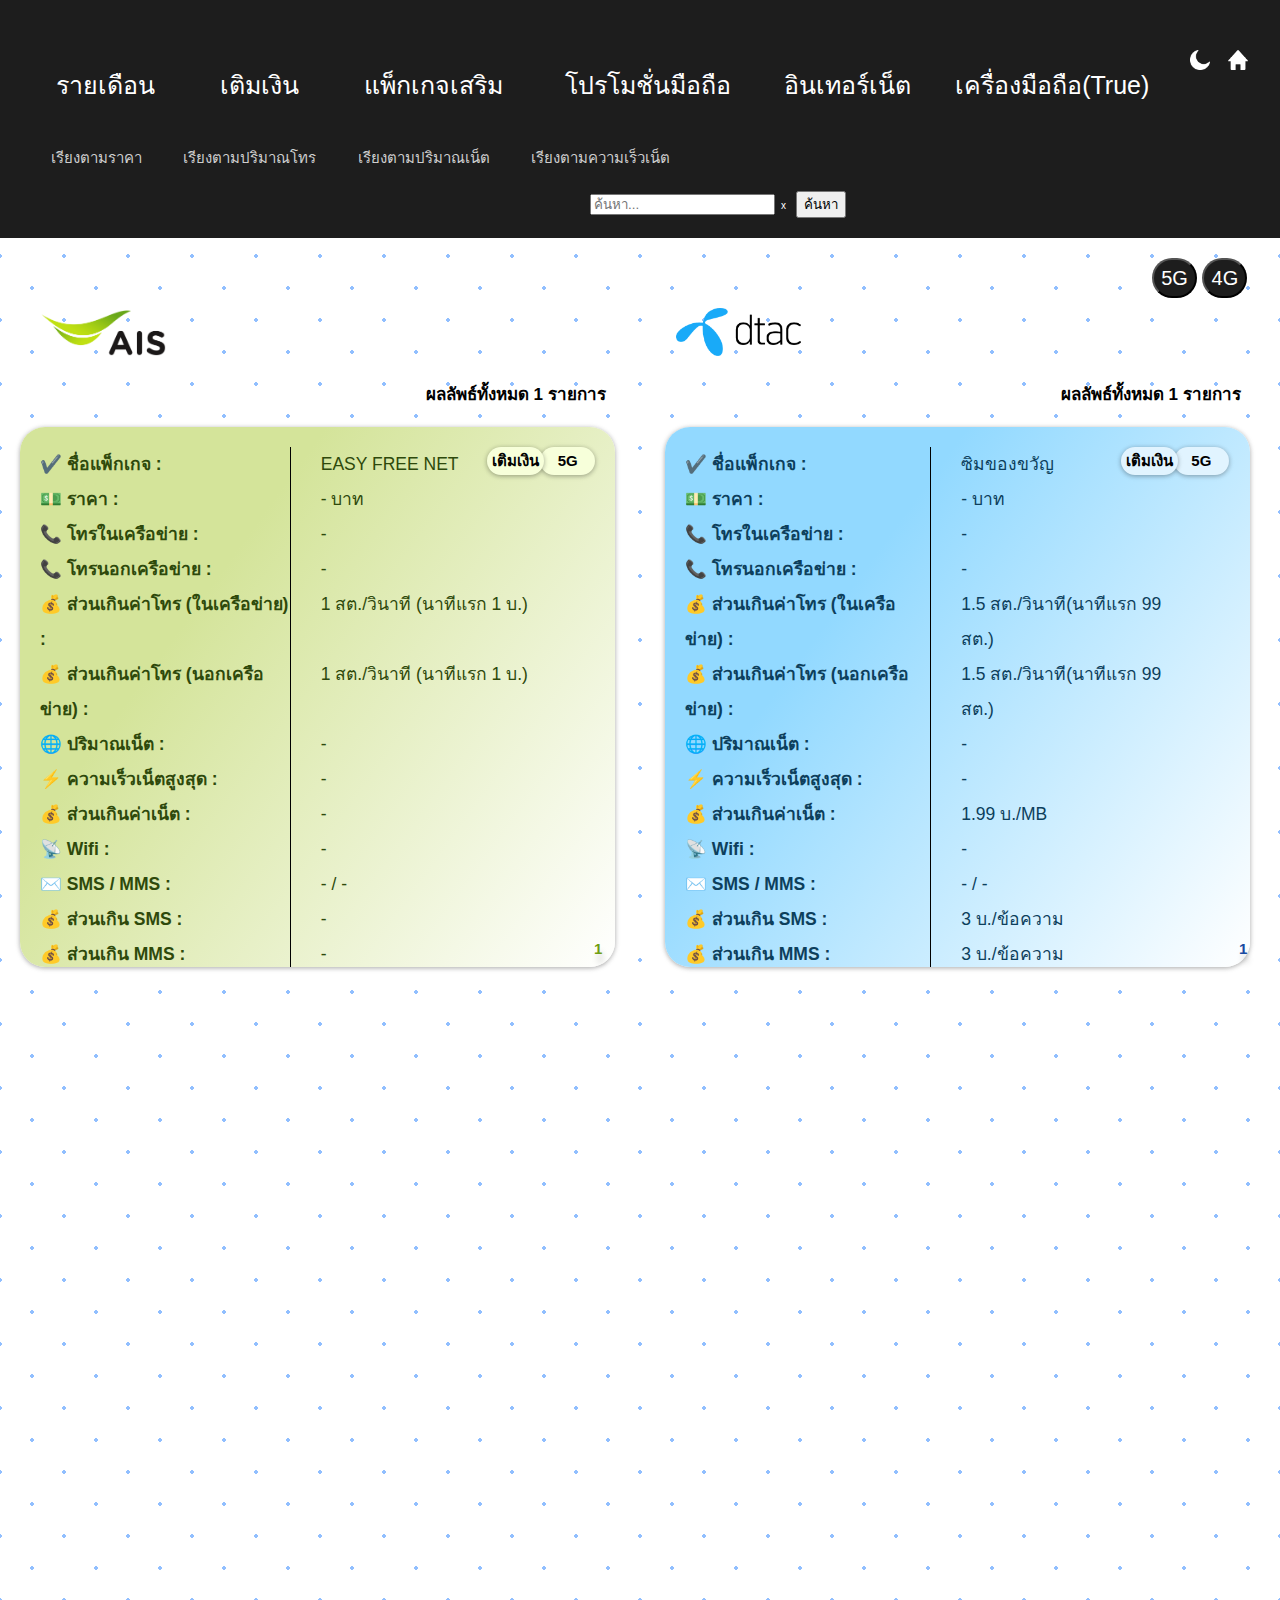
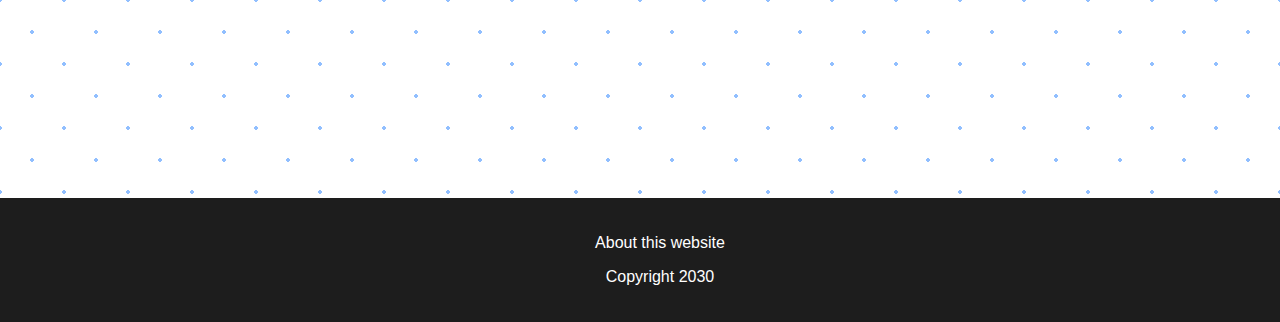
<file: main.html>
<!DOCTYPE html>
<html>
    <script>      
    </script>
    <head>
        <meta charset="utf-8">
        <title>Index</title>
        <link rel="preconnect" href="https://fonts.googleapis.com">
        <link rel="preconnect" href="https://fonts.gstatic.com" crossorigin>
        <link href="https://fonts.googleapis.com/css2?family=Kodchasan:wght@400;500&display=swap" rel="stylesheet">
        <link id="pagestyle" rel="stylesheet" href="css/main.css">
        <script>
            var x =0;
            function swapStyleSheet(sheet){
                if(x==0){
                document.getElementById('pagestyle').setAttribute('href', "css/main2.css");
                x=1;
                }
                else{
                    document.getElementById('pagestyle').setAttribute('href', "css/main.css");
                    x=0;
                }
            }
            </script>
        <style>
    ::-webkit-scrollbar-track
{
	-webkit-box-shadow: inset 0 0 6px rgba(0,0,0,0.3);
	background-color: #F5F5F5;
    border-radius: 25px;
}

    ::-webkit-scrollbar
{
	width: 10px;
	background-color: #F5F5F5;
    border-radius: 25px;
}

    ::-webkit-scrollbar-thumb
{
	background-color: rgb(85, 85, 85);
	border: 2px solid #555555;
    border-radius: 25px;
}
            </style>
    </head>
    <body>
        <button id="totop" title="Go to top">Top ↑</button>
        <img src="img/moon.png" id ="change" onclick="swapStyleSheet('css/main2.css')">
        <img src="img/home.png" id="home" >
        <header class="top">
            <div class="page">
                <button id="btn1">รายเดือน</button>
                <button id="btn2">เติมเงิน</button>
                <button id="btn3">แพ็กเกจเสริม</button>
                <button id="btn4">โปรโมชั่นมือถือ</button>
                <button id="btn5">อินเทอร์เน็ต</button>
                <button id="btn6">เครื่องมือถือ(True)</button>
            </div>
            <button id=sortprice>เรียงตามราคา</button>
            <button id=sortcall>เรียงตามปริมาณโทร</button>
            <button id=sortcapacity>เรียงตามปริมาณเน็ต</button>
            <button id=sortspeed>เรียงตามความเร็วเน็ต</button>
            <div class = search>                
                <input id="input" list = "list" type="text"placeholder="ค้นหา..."><button id="clear"onclick="document.getElementById('input').value = ''" title="Clear">x</button></input>
                <datalist id="list"></datalist>  
                <button id="enter">ค้นหา</button>
            </div>  
        </header>
        <button id=fiveg>5G</button>
        <button id=fourg>4G</button>
        <div class="main">
            <div class="Row">
                <div id="ais"><img src="img/ais.png" id="imgais"  ></div>  
                <div id="dtac"><img src="img/dtac.png" id="imgdtac" ></div>   
            </div>
            <div class="Row">
                <div id="cl">ผลลัพธ์ทั้งหมด 0 รายการ</div>  
                <div id="cr">ผลลัพธ์ทั้งหมด 0 รายการ</div> 
            </div>
            <div class="Row">
                <div id="Left"></div>  
                <div id="Right"></div> 
            </div>
  
            <script src="js/main.js"></script>
        </div>
        <footer class="bottom">
            <p>About this website</p>
            <p>Copyright 2030</p>
        </footer>
    </body>
</html>
</file>
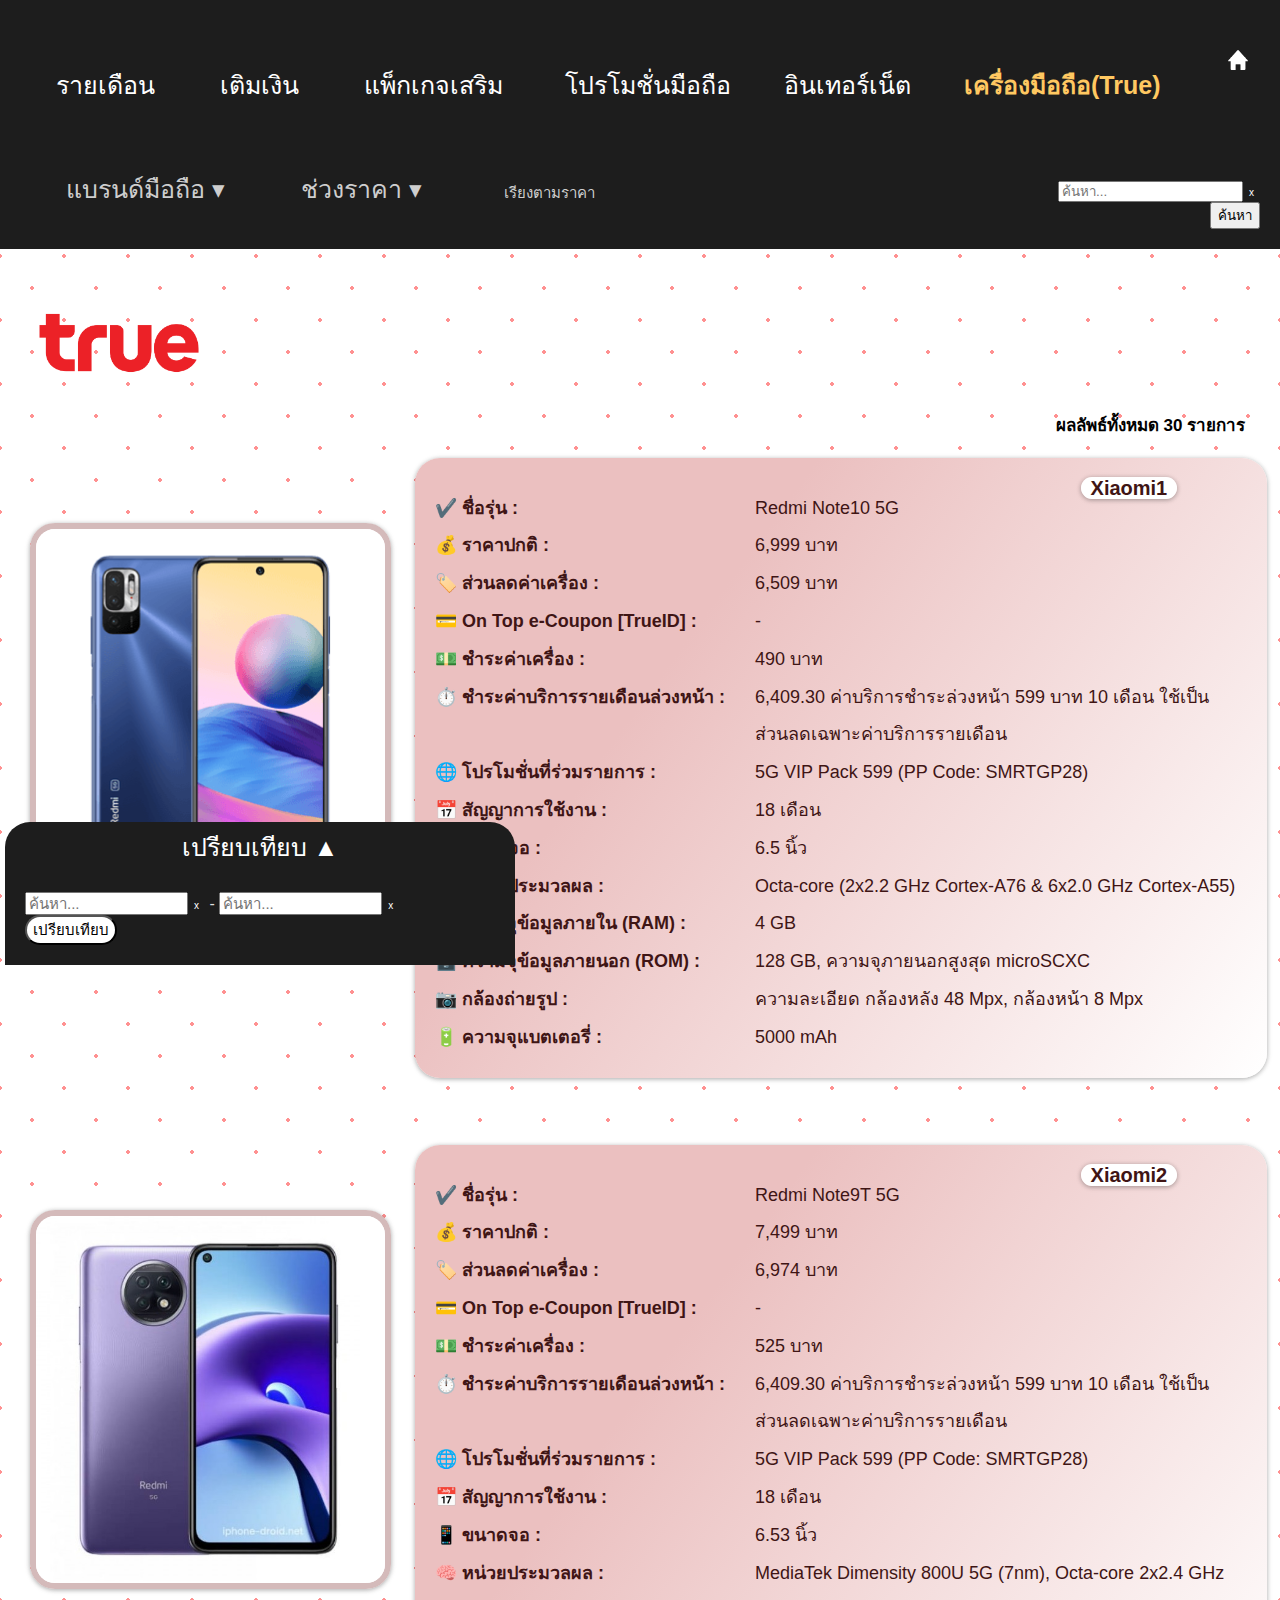
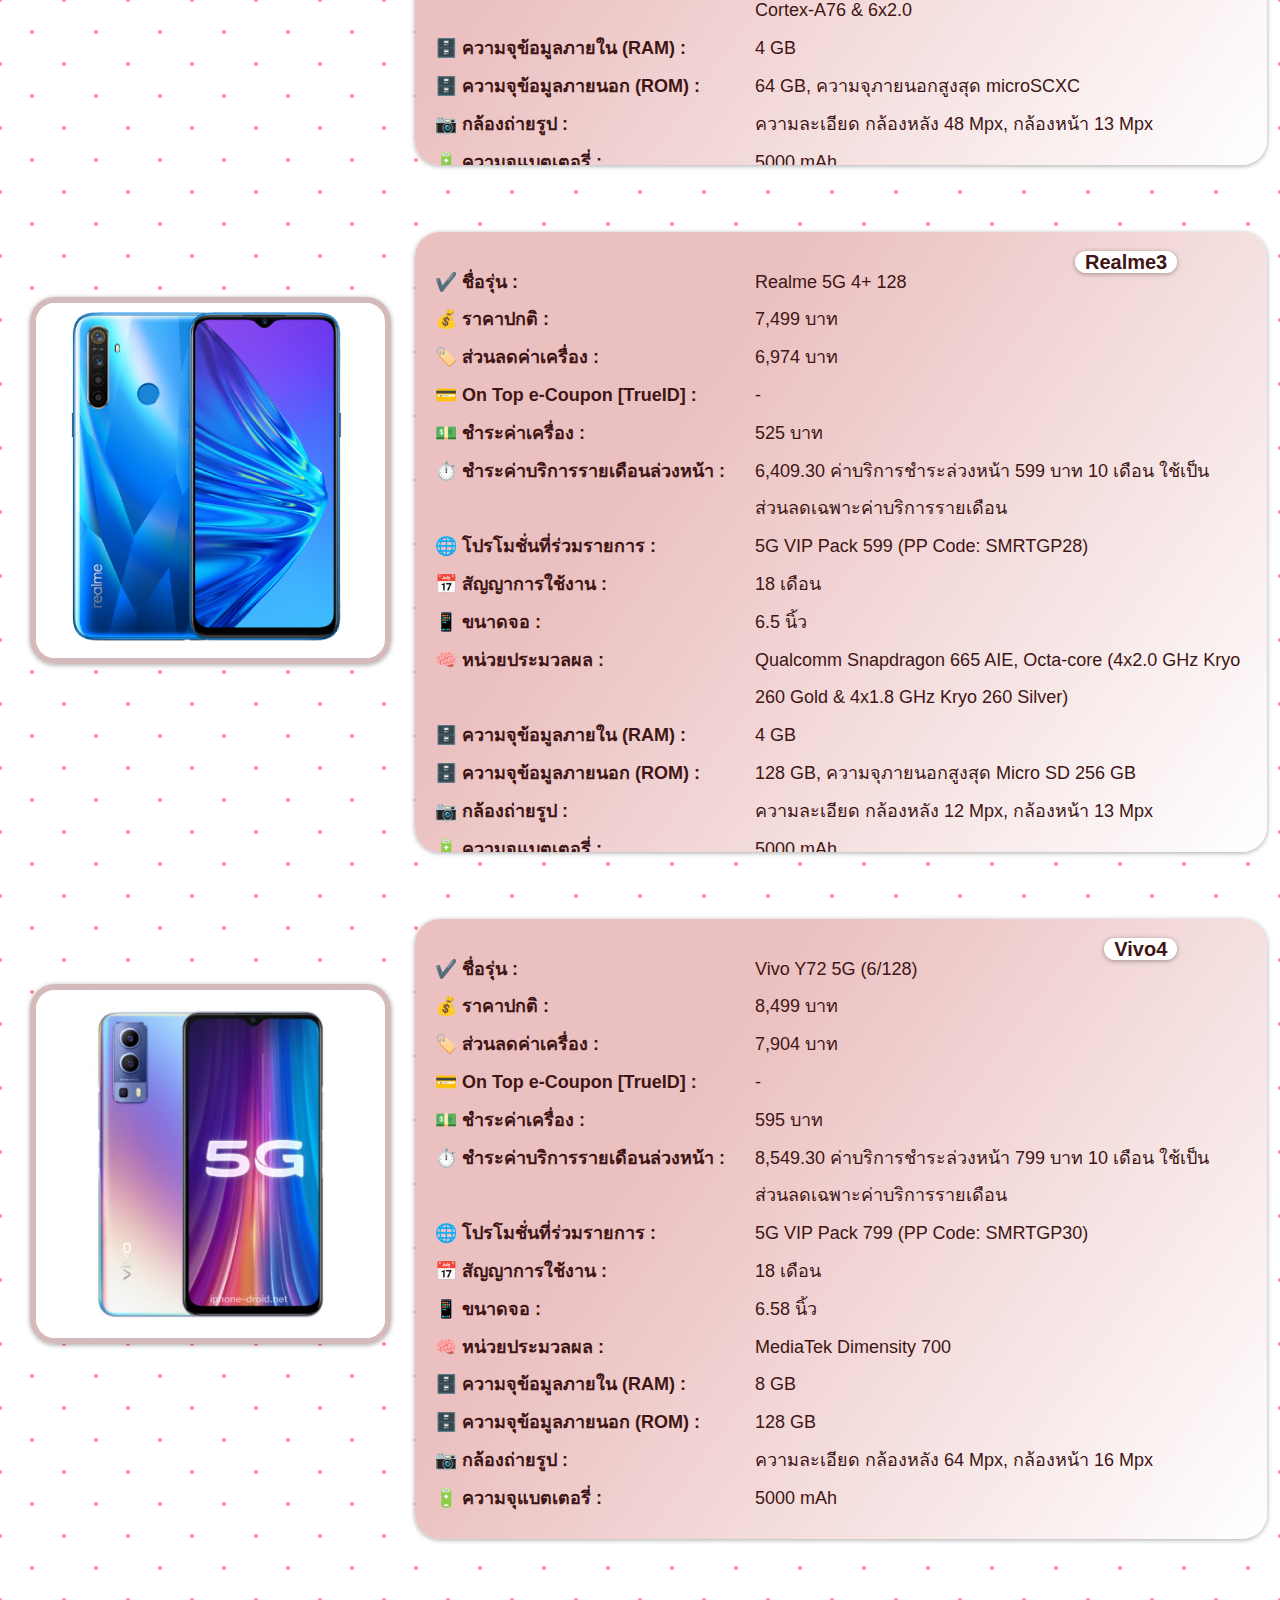
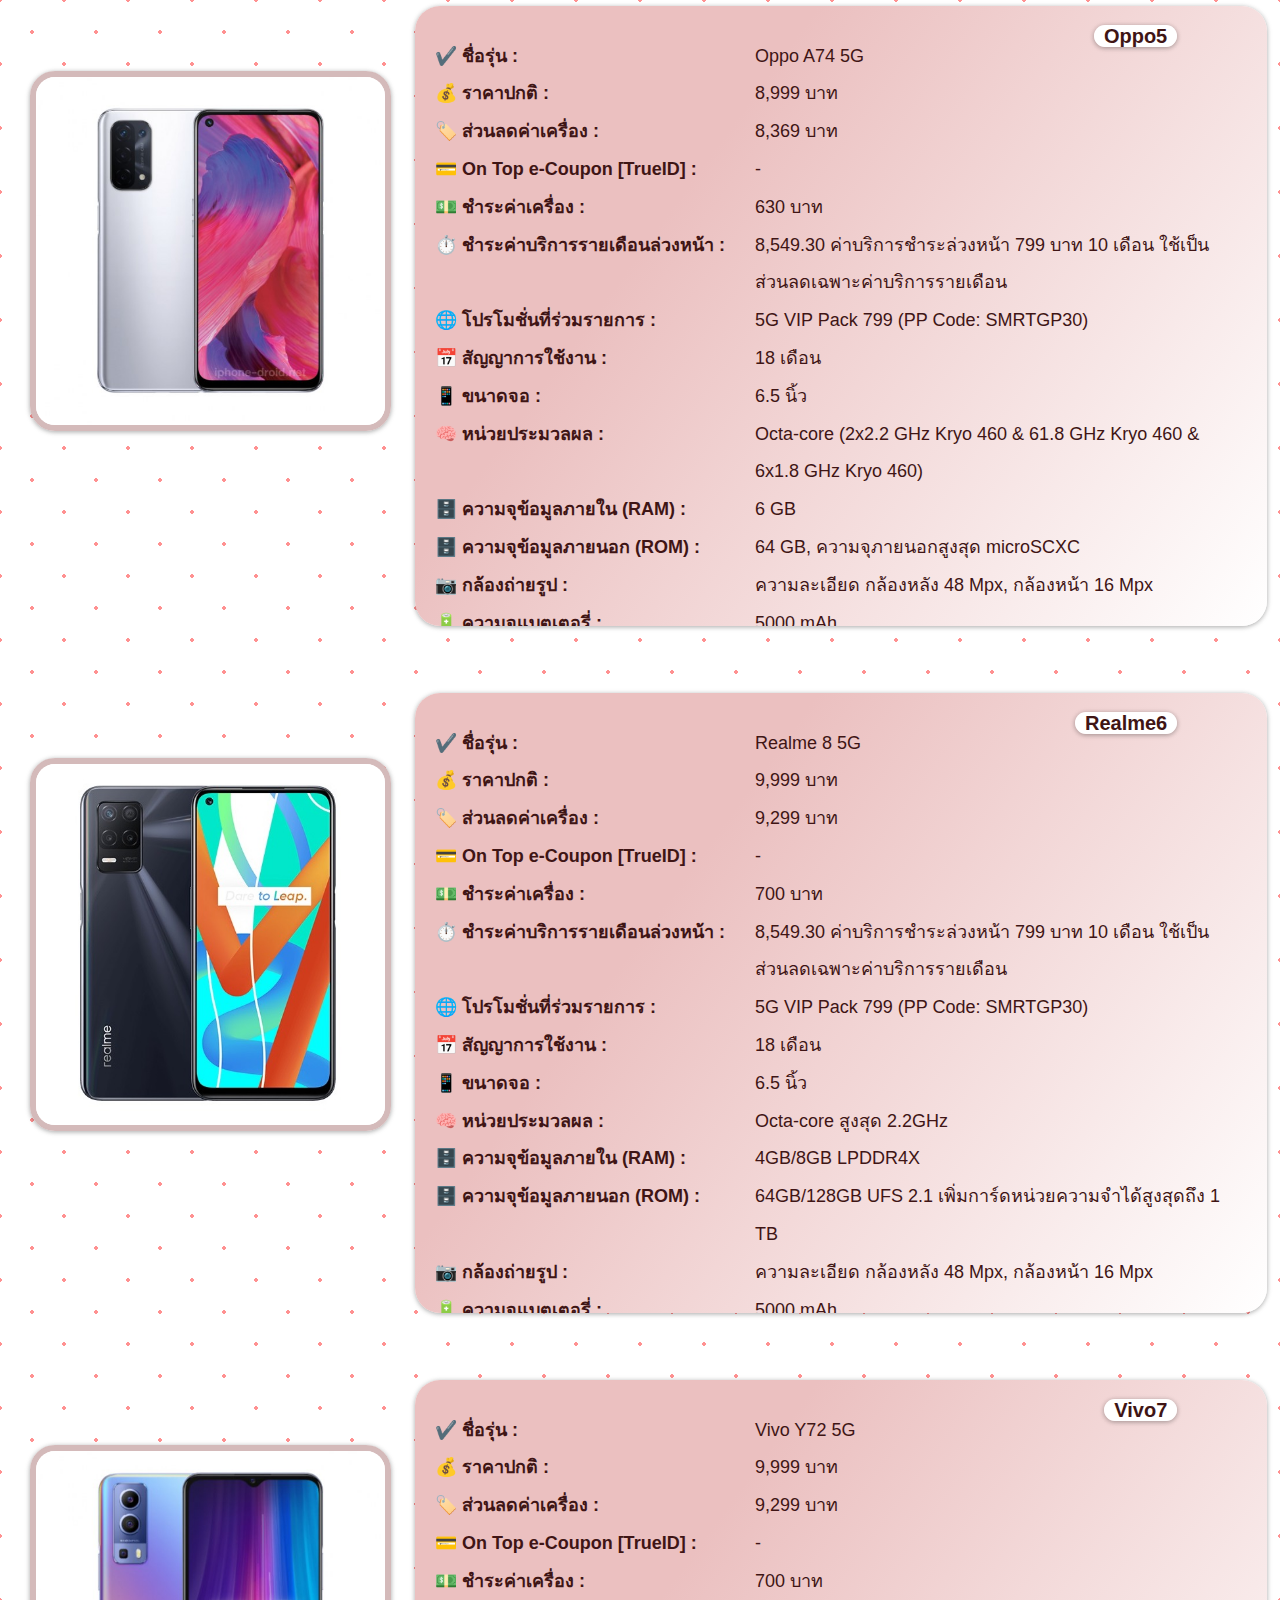
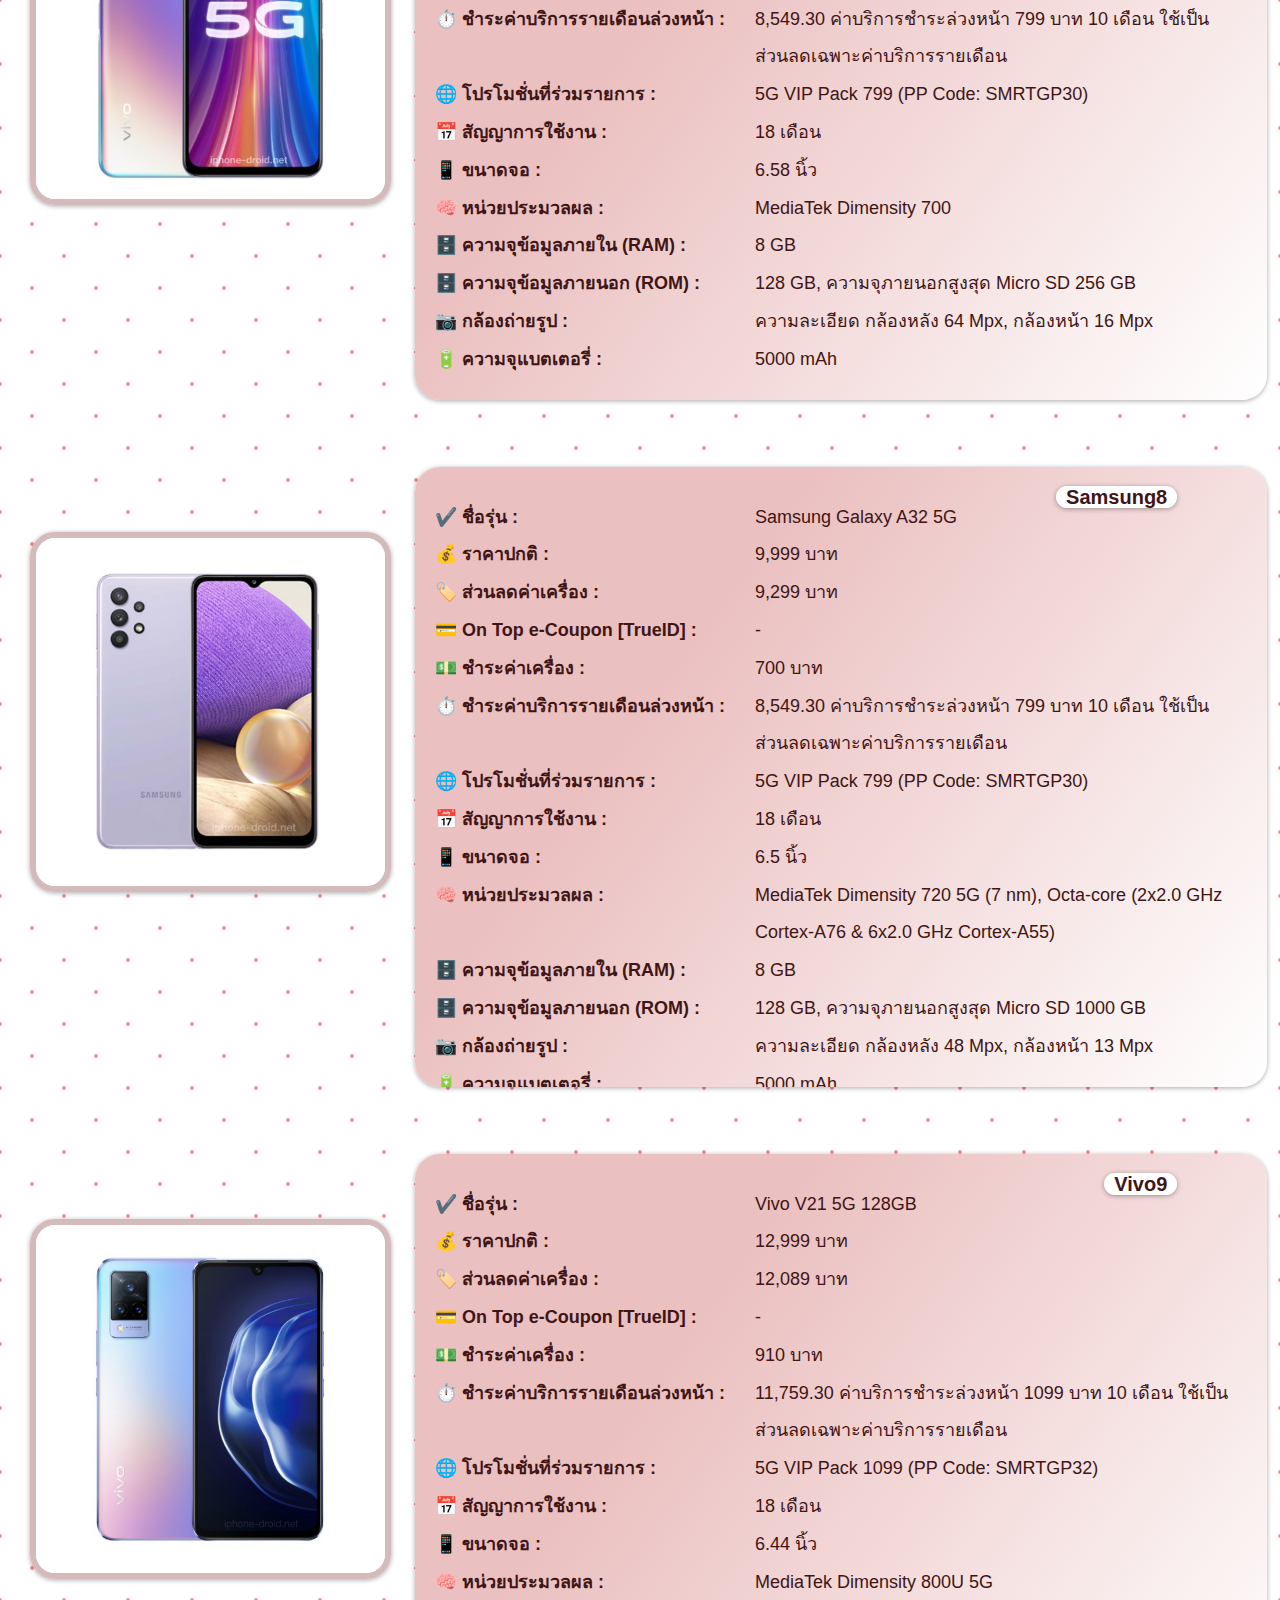
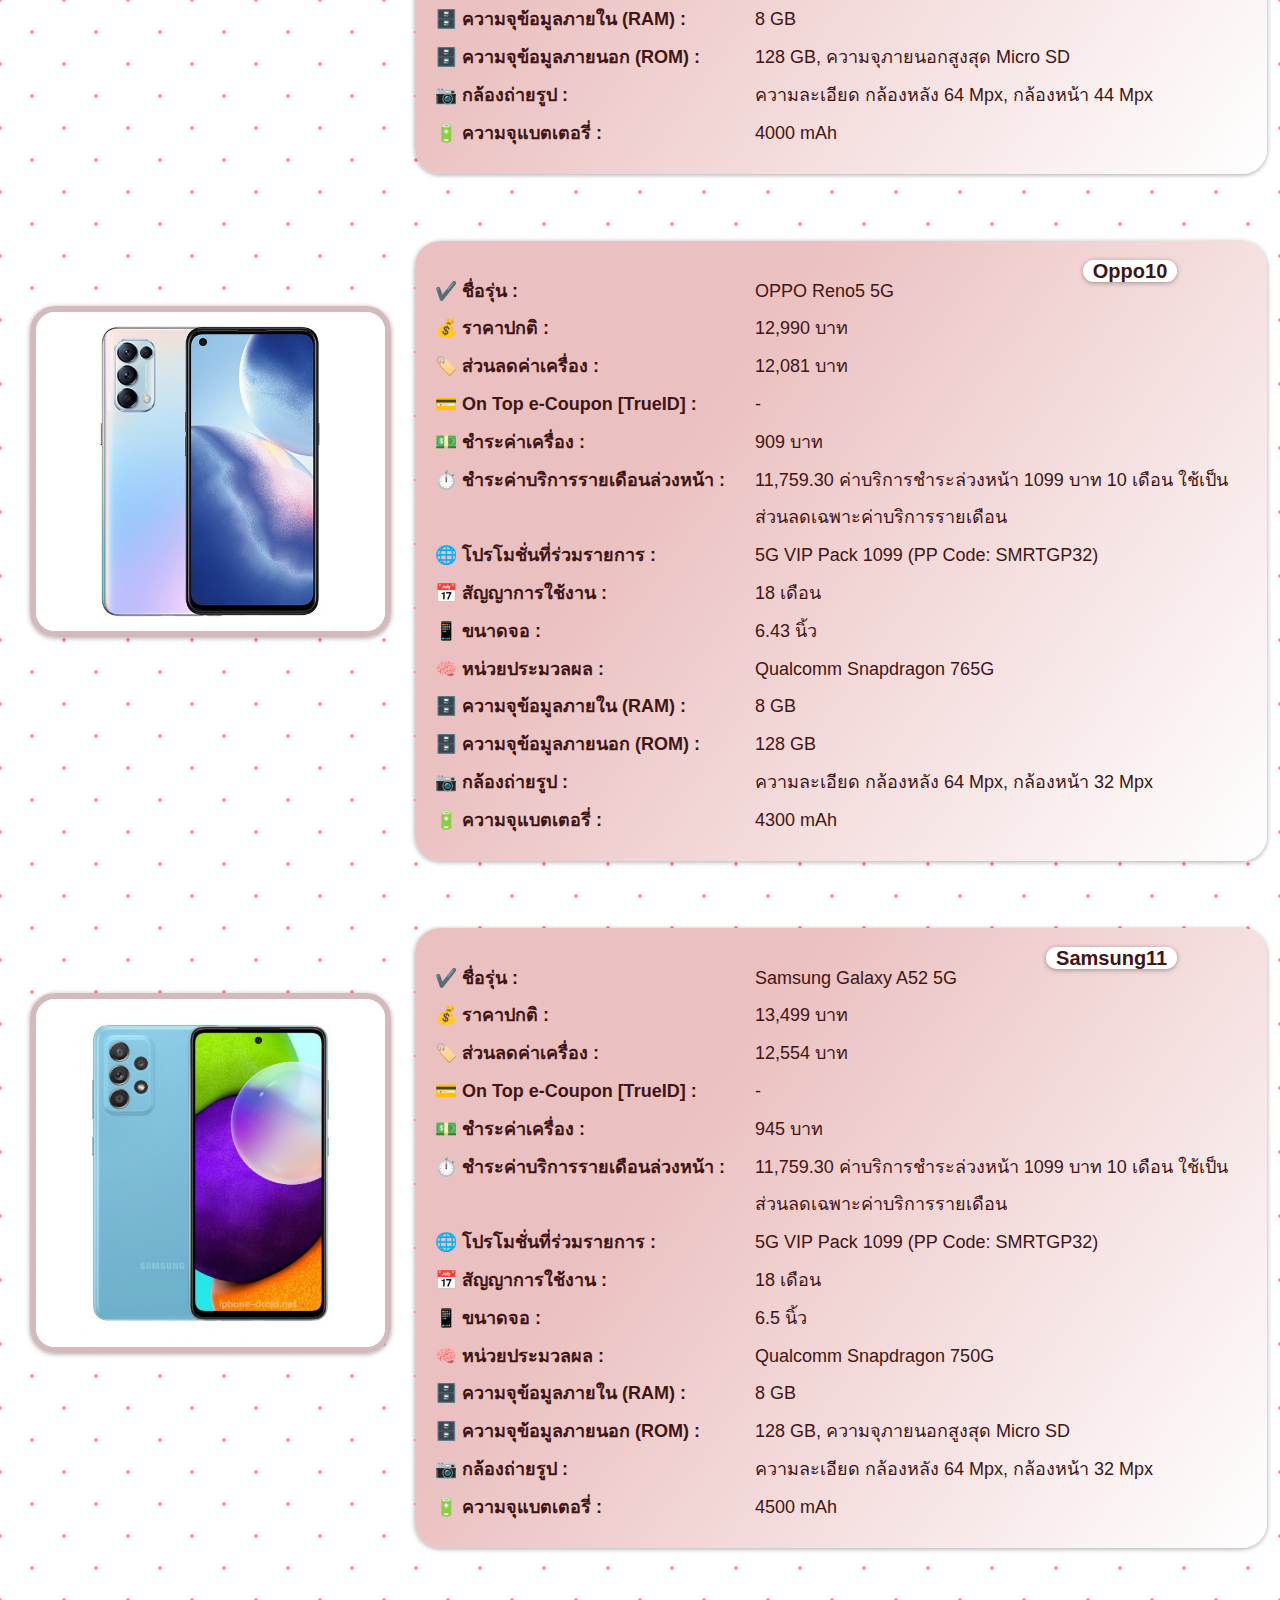
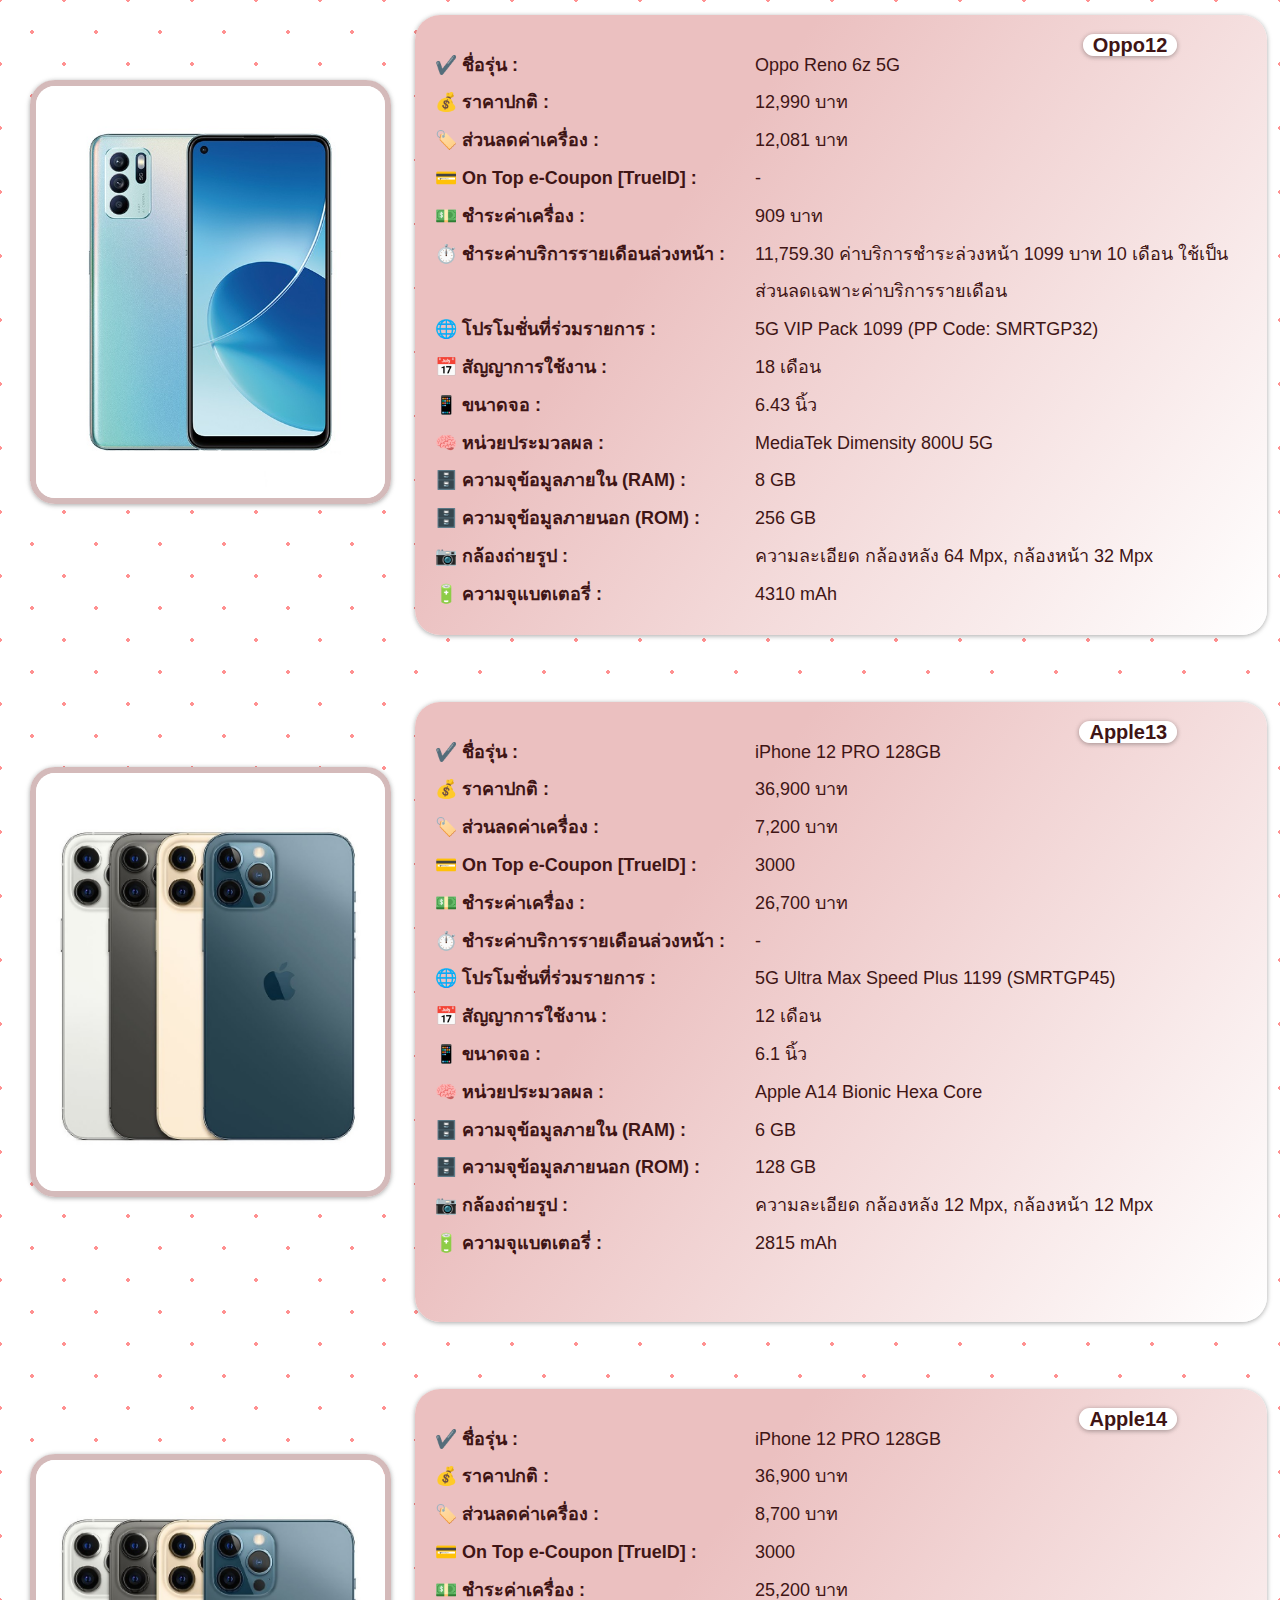
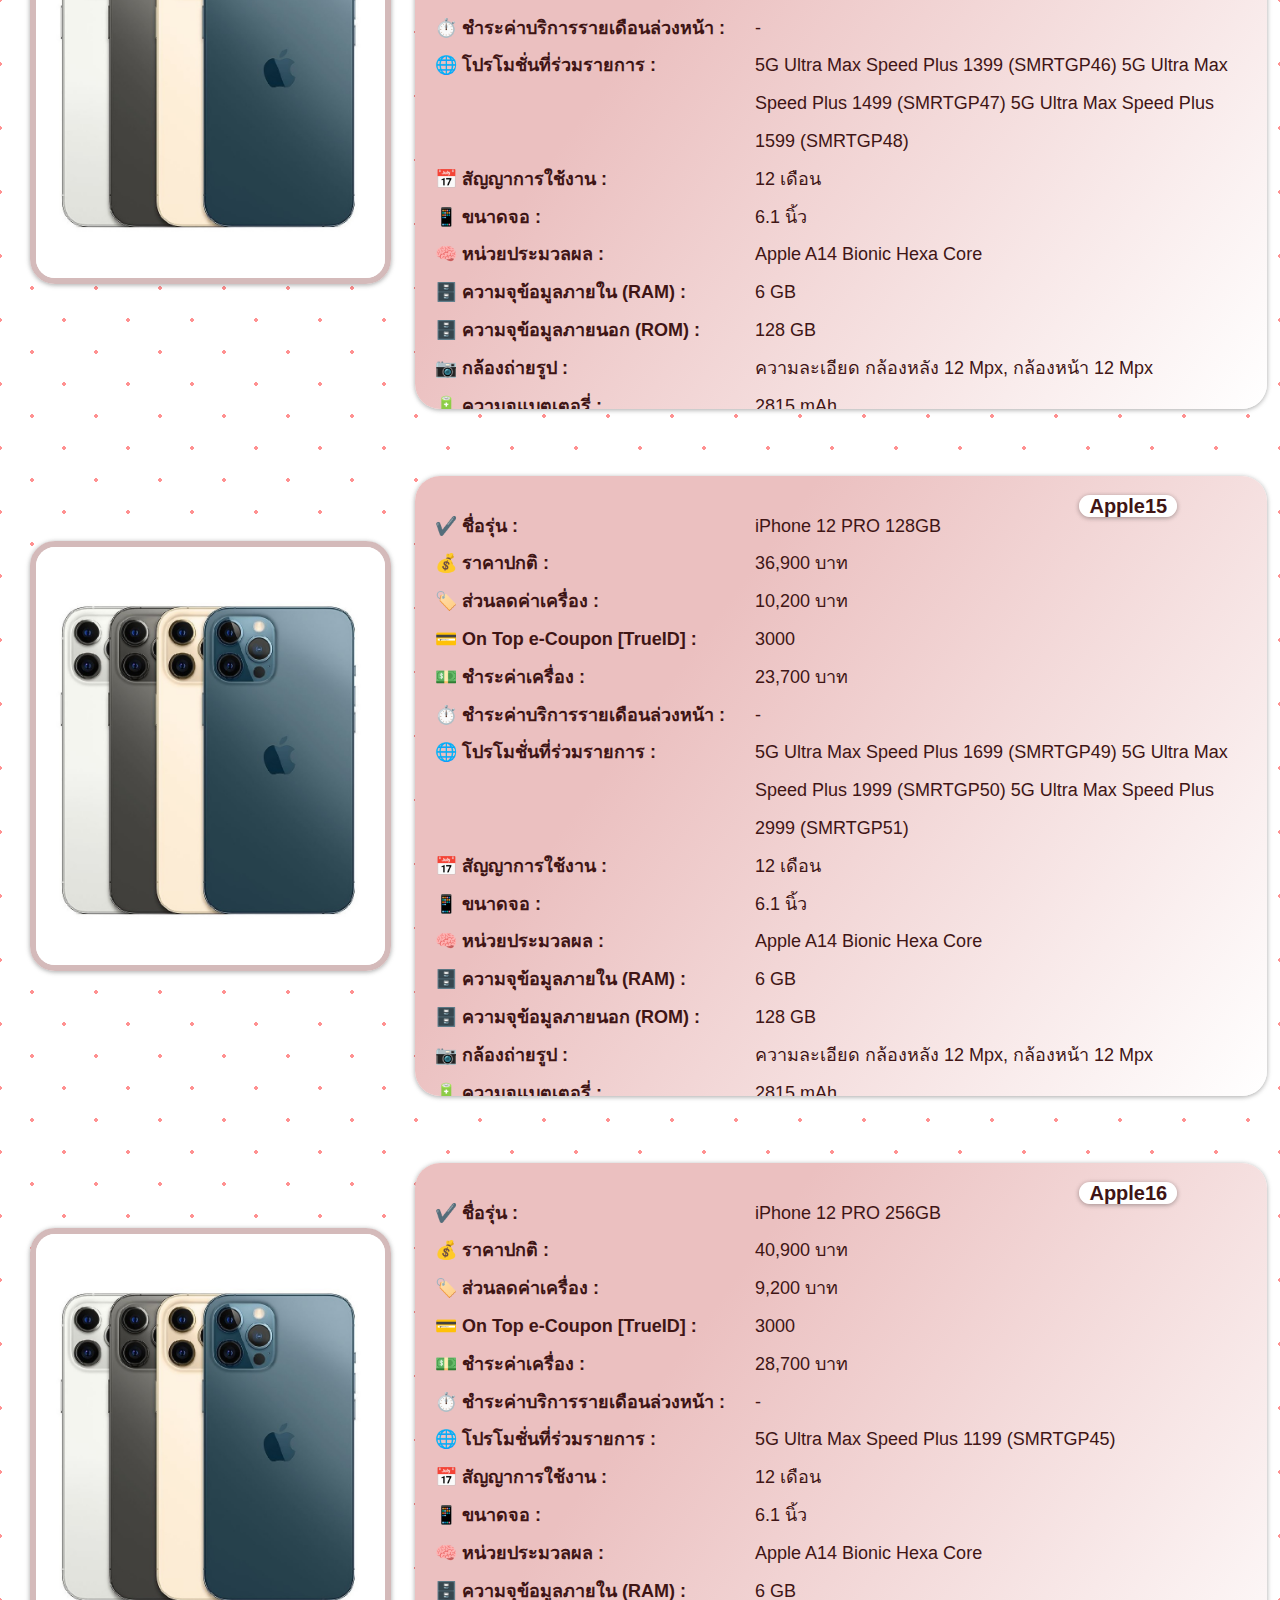
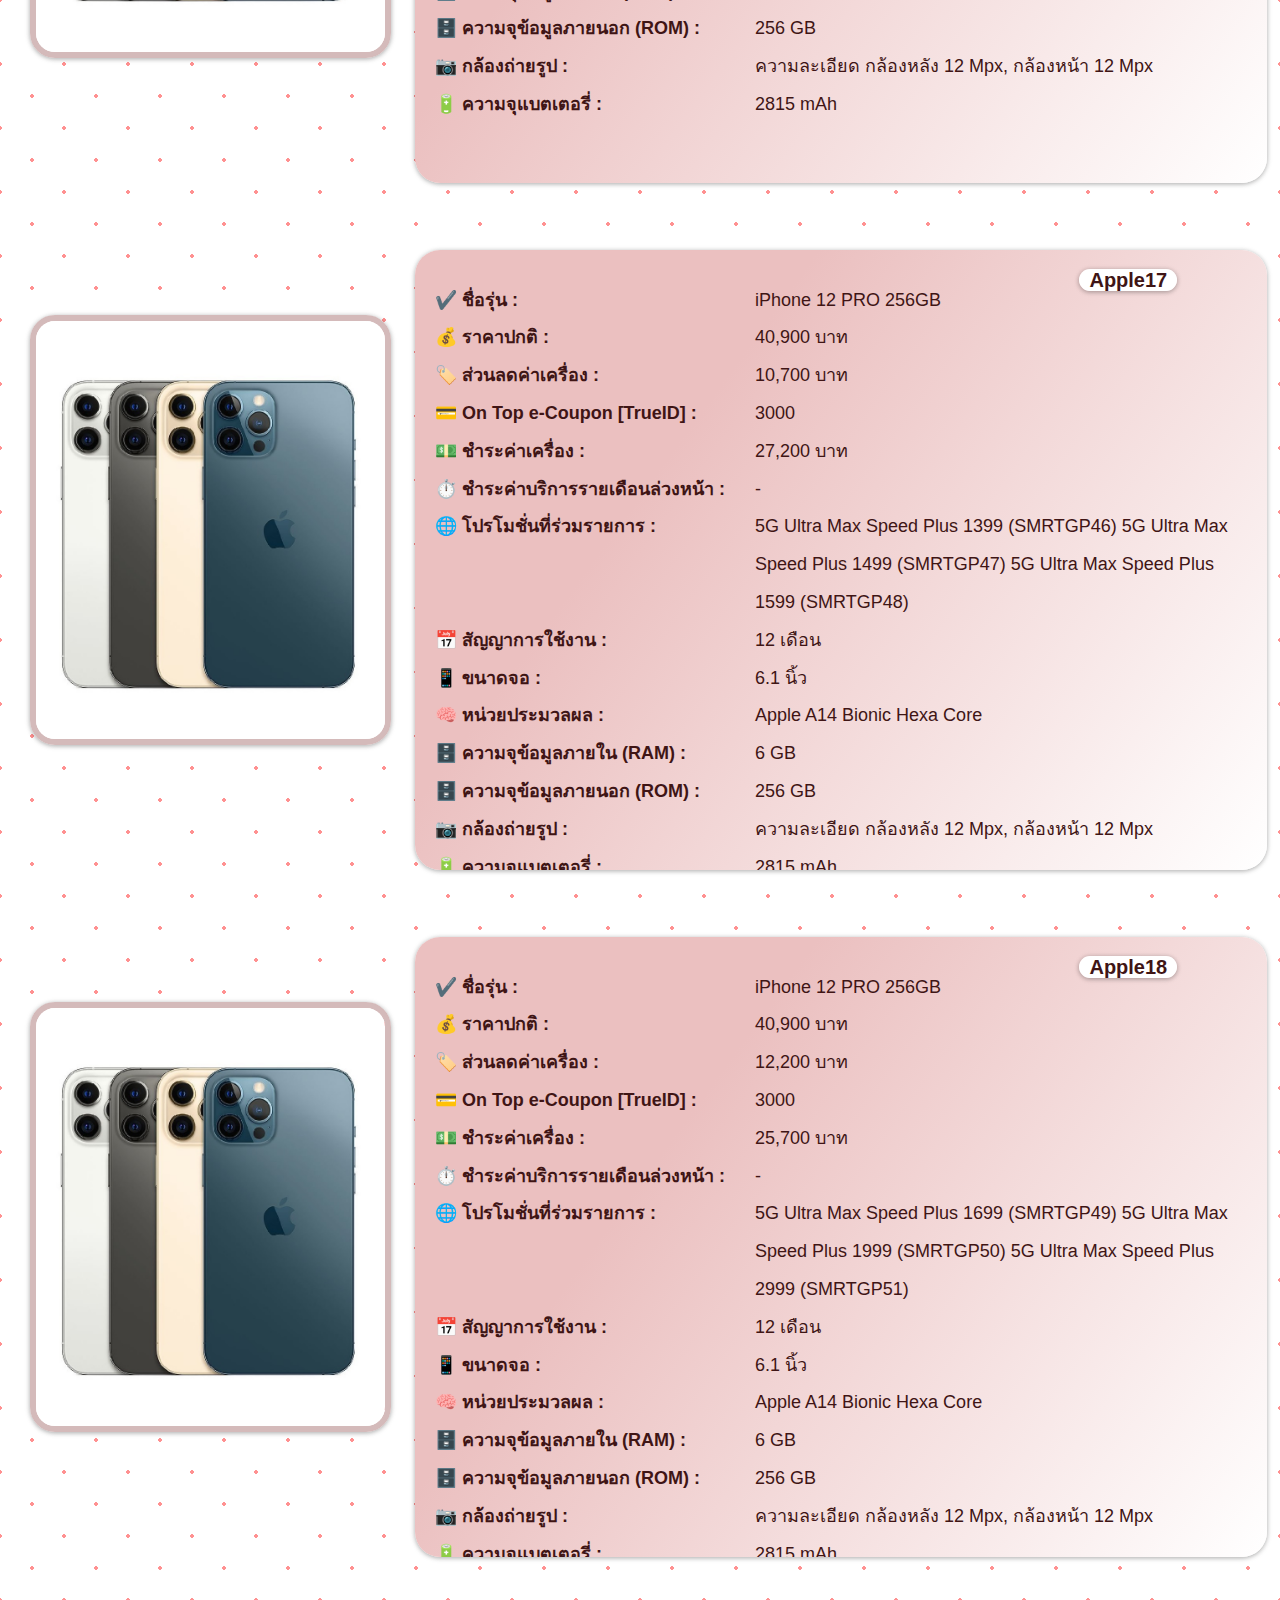
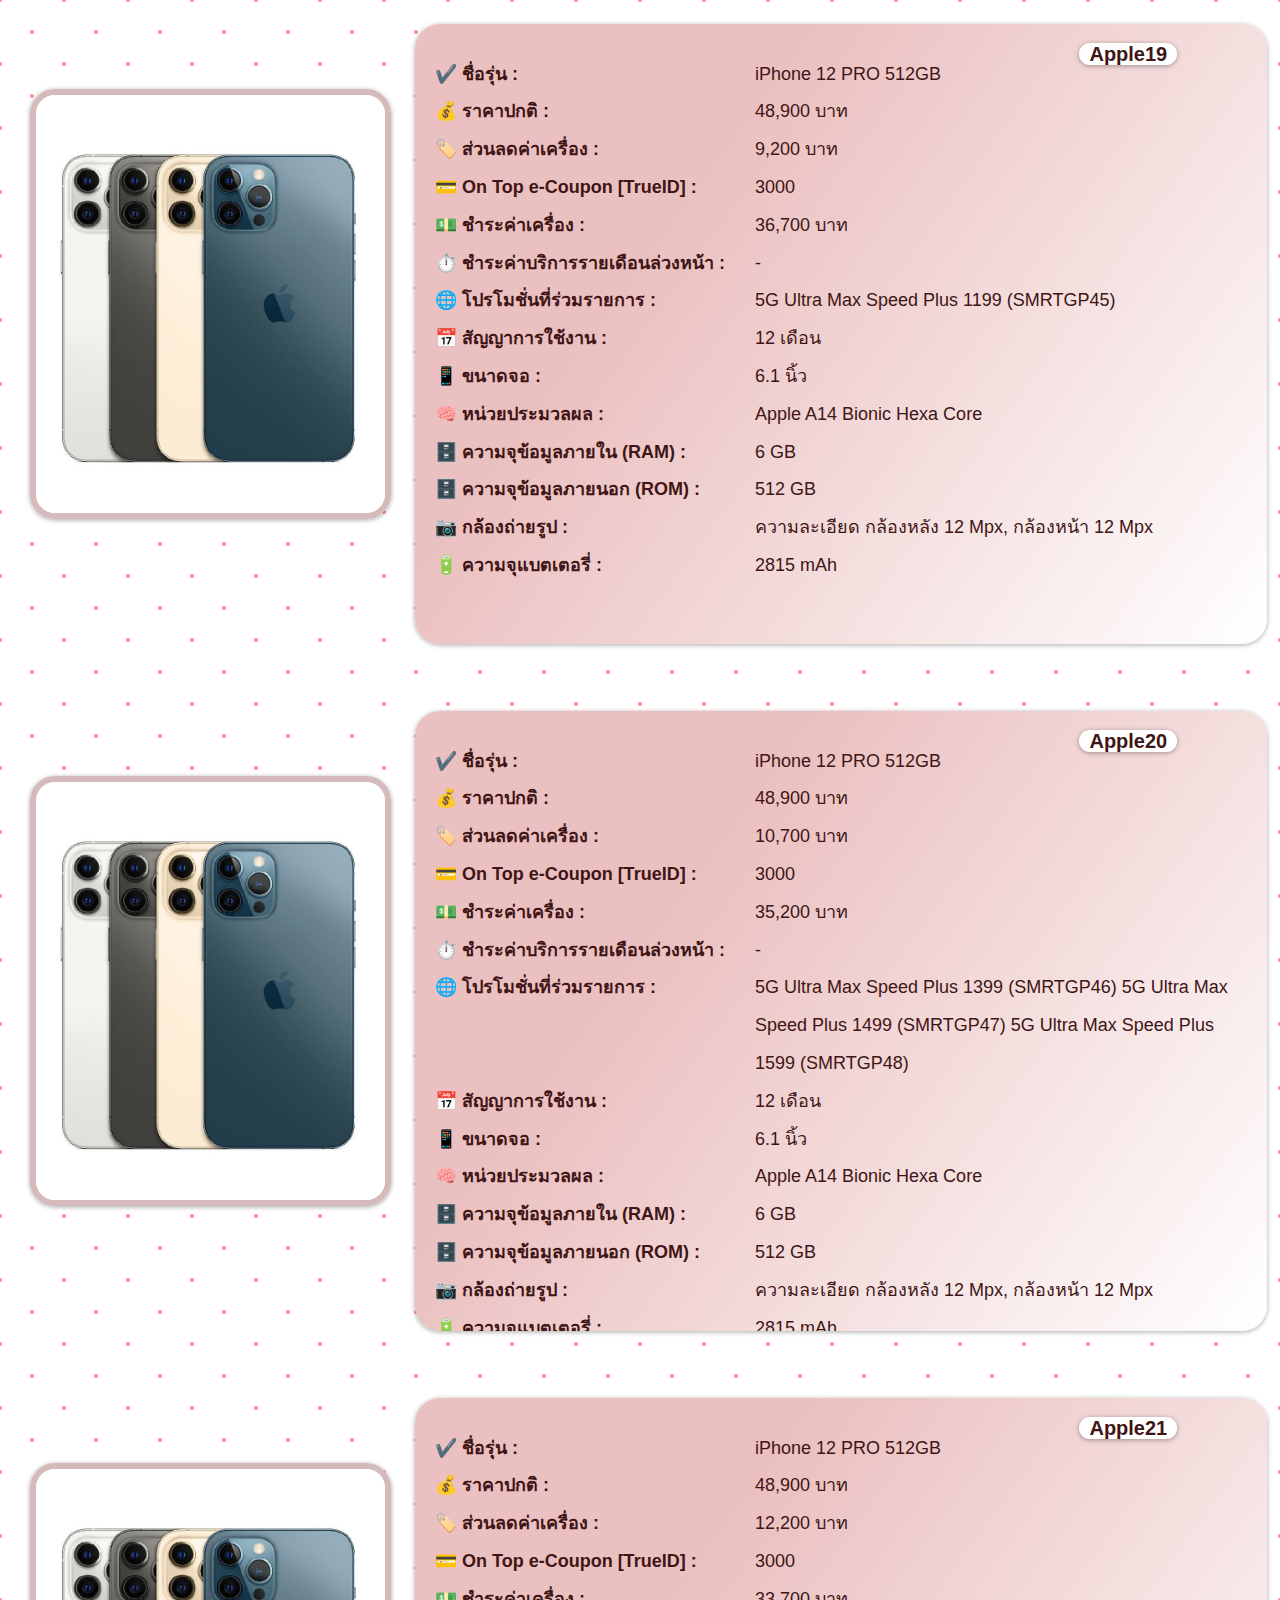
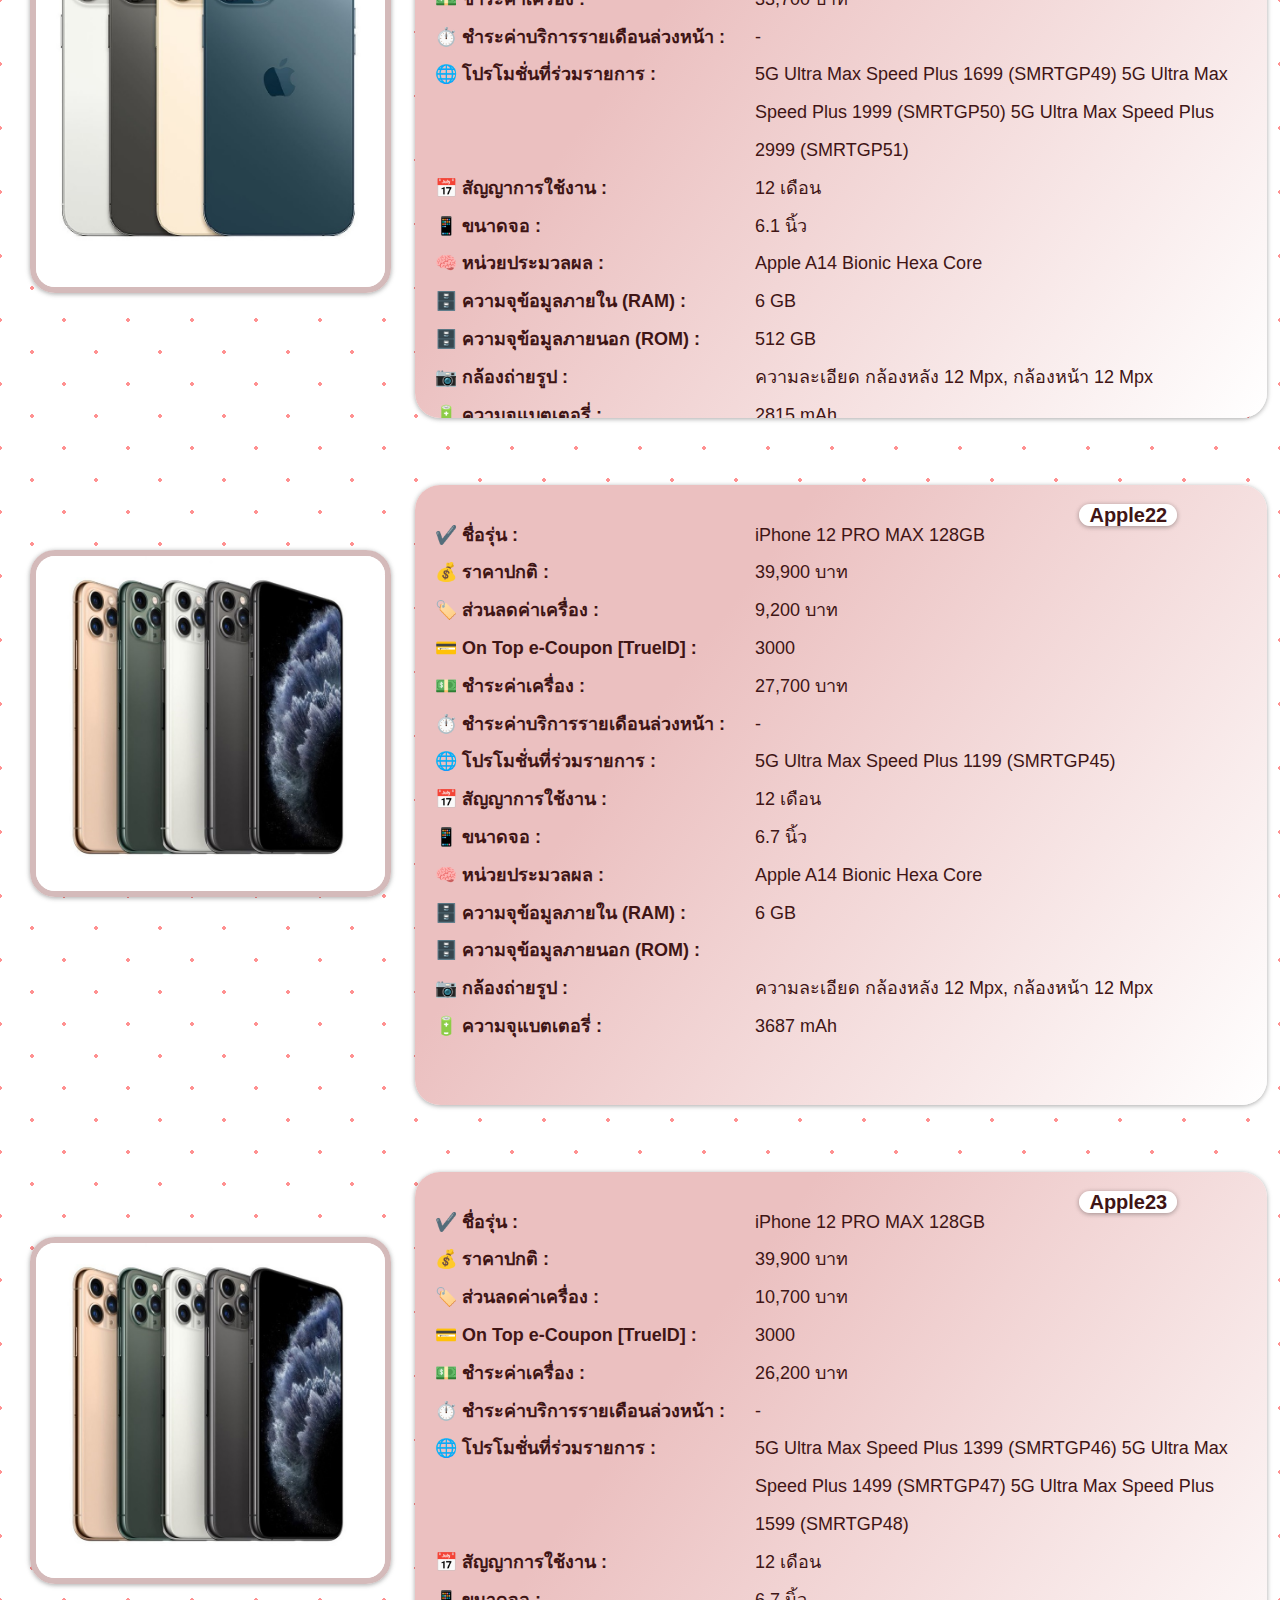
<file: mobile.html>
<!DOCTYPE html>
<html>
    <script>      
    </script>
    <head>
        <meta charset="utf-8">
        <title>Index</title>
        <link rel="preconnect" href="https://fonts.googleapis.com">
        <link rel="preconnect" href="https://fonts.gstatic.com" crossorigin>
        <link href="https://fonts.googleapis.com/css2?family=Kodchasan:wght@400;500&display=swap" rel="stylesheet">
        <link id="pagestyle" rel="stylesheet" href="css/mobile.css">
        <script>
function myFunction() {
  document.getElementById("myDropdown").classList.toggle("show");
  var dropdowns2 = document.getElementsByClassName("dropdown-content2");
    var i;
    for (i = 0; i < dropdowns2.length; i++) {
      var openDropdown2 = dropdowns2[i];
      if (openDropdown2.classList.contains('show2')) {
        openDropdown2.classList.remove('show2');
      }
    }
}
function myFunction2() {
  document.getElementById("myDropdown2").classList.toggle("show2");
  var dropdowns = document.getElementsByClassName("dropdown-content");
    var i;
    for (i = 0; i < dropdowns.length; i++) {
      var openDropdown = dropdowns[i];
      if (openDropdown.classList.contains('show')) {
        openDropdown.classList.remove('show');
      }
    }
}
window.onclick = function(event) {
  if (!event.target.matches('.dropbtn')&&!event.target.matches('.dropbtn2')) {
    var dropdowns = document.getElementsByClassName("dropdown-content");
    var i;
    for (i = 0; i < dropdowns.length; i++) {
      var openDropdown = dropdowns[i];
      if (openDropdown.classList.contains('show')) {
        openDropdown.classList.remove('show');
      }
    }
    var dropdowns2 = document.getElementsByClassName("dropdown-content2");
    var i;
    for (i = 0; i < dropdowns2.length; i++) {
      var openDropdown2 = dropdowns2[i];
      if (openDropdown2.classList.contains('show2')) {
        openDropdown2.classList.remove('show2');
      }
    }
  }
}
// window.onclick = function(event) {
//   if (!event.target.matches('.dropbtn2')) {
//     var dropdowns2 = document.getElementsByClassName("dropdown-content2");
//     var i;
//     for (i = 0; i < dropdowns2.length; i++) {
//       var openDropdown2 = dropdowns2[i];
//       if (openDropdown2.classList.contains('show2')) {
//         openDropdown2.classList.remove('show2');
//       }
//     }
//   }
// }
            </script>
        <style>
    ::-webkit-scrollbar-track
{
	-webkit-box-shadow: inset 0 0 6px rgba(0,0,0,0.3);
	background-color: #F5F5F5;
    border-radius: 25px;
}

    ::-webkit-scrollbar
{
	width: 10px;
	background-color: #F5F5F5;
    border-radius: 25px;
}

    ::-webkit-scrollbar-thumb
{
	background-color: rgb(85, 85, 85);
	border: 2px solid #555555;
    border-radius: 25px;
}
            </style>
    </head>
    <body>
        <button id="totop" title="Go to top">Top ↑</button>
        <!-- <img src="img/moon.png" id ="change" onclick="swapStyleSheet('css/mobile2.css')"> -->
        <img src="img/home.png" id="home" >
        <header class="top">
            <div class="page">
                <button id="btn1">รายเดือน</button>
                <button id="btn2">เติมเงิน</button>
                <button id="btn3">แพ็กเกจเสริม</button>
                <button id="btn4">โปรโมชั่นมือถือ</button>
                <button id="btn5">อินเทอร์เน็ต</button>
                <button id="btn6">เครื่องมือถือ(True)</button>
            </div>
            <div class="dropdown">
                <button onclick="myFunction()" class="dropbtn" id ="drop">แบรนด์มือถือ ▾</button>
                <div id="myDropdown" class="dropdown-content">
                  <button id = "a">Apple</a>
                  <button id = "o">Oppo</a>
                  <button id = "r">Realme</a>
                  <button id = "s">Samsung</a>
                  <button id = "v">Vivo</a>
                  <button id = "x">Xiaomi</a>
                  <button id = "all">ทั้งหมด</a>
                </div>
              </div>
              <div class="dropdown2">
                <button onclick="myFunction2()" class="dropbtn2"id ="drop2">ช่วงราคา ▾</button>
                <div id="myDropdown2" class="dropdown-content2">
                  <button id = "l">0-9,999 บาท</a>
                  <button id = "h">10,000 บาทขึ้นไป</a>
                  <button id = "all2">ทั้งหมด</a>
                </div>
              </div>
            <button id=sortprice>เรียงตามราคา</button>
            <div class = search>                
                <input id="input" list = "list" type="text"placeholder="ค้นหา..."><button id="clear"onclick="document.getElementById('input').value = ''" title="Clear">x</button></input>
                <datalist id="list"></datalist>  
                <button id="enter">ค้นหา</button>
            </div>  
        </div>
        </header>
        <div class="main">
          <div class = compares>    
            <p class = arrow>เปรียบเทียบ ▲</p>            
            <input id="mobile1" list = "list1" type="text"placeholder="ค้นหา..."><button id="clear"onclick="document.getElementById('mobile1').value = ''" title="Clear">x</button></input>
            <datalist id="list1"></datalist>  
            <div class = "to"> - </div>
            <input id="mobile2" list = "list1" type="text"placeholder="ค้นหา..."><button id="clear"onclick="document.getElementById('mobile2').value = ''" title="Clear">x</button></input>
            <datalist id="list1"></datalist> 
            <button id="compare">เปรียบเทียบ</button>
        </div>  
            <div class="Row">
                <div id="true"><img src="img/true.png" id="imgtrue"  ></div>   
            </div>
            <div class="Row">
                <div id="cl">ผลลัพธ์ทั้งหมด 0 รายการ</div>  
            </div>
            <div class="Row">
              <div id="Right"></div>
              <div id="Left"></div>  
               
            </div>
  
            <script src="js/mobile.js"></script>
        </div>
        <footer class="bottom">
            <p>About this website</p>
            <p>Copyright 2030</p>
        </footer>
    </body>
</html>
</file>
<file: css/main.css>
body {
    margin: 0px;
    background-color: #ffffff;
    opacity: 1;
    background-image:  radial-gradient(#91bfff 1.6px, transparent 1.6px), radial-gradient(#91bfff 1.6px, #ffffff 1.6px);
    background-size: 64px 64px;
    background-position: 0 0,32px 32px;
    font-family: Tahoma, sans-serif;
    min-height: 100%;
    overflow-x: hidden;
    transition: 0.6s ease all;
}
body:focus {
    margin: 0px;
    background-color: #ffffff;
    opacity: 1;
    background-image:  radial-gradient(#91bfff 1.6px, transparent 1.6px), radial-gradient(#91bfff 1.6px, #ffffff 1.6px);
    background-size: 64px 64px;
    background-position: 0 0,32px 32px;
    font-family: Tahoma, sans-serif;
    min-height: 100%;
    overflow-x: hidden;
    transition: 0.6s ease all;
}
.main {
    min-height: 1500px;
    margin: auto;
    position:relative;
    transition: 0.6s ease all;}
.page{
    margin:auto;
    padding-top: 40px;
    text-align:left; 
    transition: 0.6s ease all; }
    #clear{
        background-color: transparent;
        border: transparent;
        color: white;
        font-size: 10px;
    }
    #clear:hover{
        cursor: pointer;
    }
.Row {
        display: table;
        width: 100%; 
        table-layout: fixed; 
        border-spacing: 10px; 
    }

.Rowdata {
        display: table;
        width: 90%; 
        table-layout: fixed; 
        border-spacing: 0px;
    }
.Column{
        display: table-cell;
}
.Column2{
    border-left: 1.3px solid black;
    padding-left: 30px;
    display: table-cell;
}
#cl,#cr{
    display: table-cell;
    padding-left: 33%;
    font-weight: bold;
    font-size: 17px;
}
#totop {
    display: none;
    position: fixed;
    bottom: 20px;
    right: 30px;
    z-index: 99;
    font-size: 18px;
    border: none;
    outline: none;
    background-color: rgb(29, 29, 29);
    color: white;
    cursor: pointer;
    padding: 15px;
    border-radius: 4px;
  }
  
  #totop:hover {
    background-color: #555;
  }
#Right{
    display: table-cell;
    border-radius: 25px;
    color: black;
    font-size: 15px;
    padding-left: 20px;
    padding-right: 20px;
    padding-bottom: 20px;
    margin: 15px;
    margin-top: 15px;
    line-height: 1.6;
}
#Left{
    display: table-cell;
    border-radius: 25px;
    color: black;
    font-size: 15px;
    padding-left: 10px;
    padding-right: 20px;
    padding-bottom: 20px;
    margin: 15px;
    margin-top: 15px;
    line-height: 1.6;
    }

#btn1{
    font-family: Tahoma, sans-serif;
    font-size: 25px;
    width: 130px;
    height: 50px;
    margin-right:30px;
    background-color: transparent;
    background-repeat:no-repeat;
    border: none;
    cursor:pointer;
    outline:none;
    color: white;
    transition: 0.6s ease all;
}
#btn2{
    font-family: Tahoma, sans-serif;
    font-size: 25px;
    width: 110px;
    height: 50px;
    margin-right:30px;
    background-color: Transparent;
    background-repeat:no-repeat;
    border: none;
    cursor:pointer;
    outline:none;
    color: white;
    transition: 0.6s ease all;}
#btn3{
    font-family: Tahoma, sans-serif;
    font-size: 25px;
    width: 170px;
    height: 50px;
    margin-right:30px;
    background-color: Transparent;
    background-repeat:no-repeat;
    border: none;
    cursor:pointer;
    outline:none;
    color: white;
    transition: 0.6s ease all;}
#btn4{
    font-family: Tahoma, sans-serif;
    font-size: 25px;
    width: 190px;
    height: 50px;
    margin-right:30px;
    background-color: Transparent;
    background-repeat:no-repeat;
    border: none;
    cursor:pointer;
    outline:none;
    color: white;
    transition: 0.6s ease all;}
#btn5{    
    font-family: Tahoma, sans-serif;
    font-size: 25px;
    width: 100px;
    height: 50px;
    margin-right:40px;
    background-color: Transparent;
    background-repeat:no-repeat;
    border: none;
    cursor:pointer;
    outline:none;
    color: white;
    transition: 0.6s ease all;}
#btn6{      
        font-family: Tahoma, sans-serif;
        font-size: 25px;
        width: 260px;
        height: 50px;
        background-color: Transparent;
        background-repeat:no-repeat;
        border: none;
        cursor:pointer;
        outline:none;
        color: white;
        transition: 0.6s ease all;}
        #btn6:hover{
            text-decoration: underline;
            font-size: 30px;
            width: 300px;
            color:rgb(255, 235, 170);}
    #btn3:hover,#btn4:hover{
        text-decoration: underline;
        font-size: 30px;
        width: 220px;
        color:rgb(255, 235, 170);
    }
    #btn5:hover{
        text-decoration: underline;
        font-size: 30px;
        width: 120px;
        color:rgb(255, 235, 170);}
#btn1:hover,#btn2:hover{
    text-decoration: underline;
    font-size: 30px;
    width: 140px;
    color:rgb(255, 235, 170);}
#btn1:focus,#btn2:focus,#btn3:focus,#btn4:focus,#btn5:focus{
    color:rgb(255, 235, 170);
    font-weight:bolder;}
#sortprice{
    background-color: transparent;
    font-family: Tahoma, sans-serif;
    border: none;
    cursor:pointer;
    outline: none;
    color: rgb(206, 206, 206);;
    margin-right: 25px;
    margin-top: 35px;
    margin-left: 5px;
    font-size: 15px;
    transition: 0.6s ease all;}
#sortcall,#sortcapacity,#sortspeed{
    height: 10px;
    background-color: transparent;
    font-family: Tahoma, sans-serif;
    border: none;
    cursor:pointer;
    outline: none;
    color: rgb(206, 206, 206);
    margin-right: 25px;
    margin-top: 35px;
    font-size: 15px;
    transition: 0.6s ease all;}
#fiveg{
        background-color: rgb(29, 29, 29);
        font-family: Tahoma, sans-serif;
        border-radius: 25px;
        cursor:pointer;
        outline: none;
        color: rgb(255, 255, 255);
        margin-left: 90%;
        font-size: 20px;
        font-weight: normal;
        width: 45px;
        height: 40px;
        transition: 0.6s ease all;}
#fourg{
        background-color: rgb(29, 29, 29);
        font-family: Tahoma, sans-serif;
        border-radius: 25px;
        cursor:pointer;
        outline: none;
        color: rgb(255, 255, 255);
        right: 105px;
        font-size: 20px;
        margin-left: 1px;
        font-weight: normal;
        width: 45px;
        height: 40px;
        transition: 0.6s ease all;
    }
#fiveg:hover,#fourg:hover{
    color: rgb(255, 200, 97);
    text-decoration: underline;}

#fiveg:active,#fourg:active{
    font-weight:bolder;}

#sortcall:hover,#sortprice:hover,#sortcapacity:hover,#sortspeed:hover{
    font-size: 17px;
    height: 10px;
    color:rgb(255, 200, 97);
    text-decoration: underline;}
#sortcall:focus,#sortprice:focus,#sortcapacity:focus,#sortspeed:focus{
    color:rgb(255, 200, 97);
    font-weight:bolder;}
#ais{
    transition: 0.6s ease all;
    display: table-cell;
    width: 12%;
    margin-top:10px;}
#dtac{
    transition: 0.6s ease all;
    display: table-cell;
    width: 12%;
    margin-top:10px;}
#imgais{
    margin-left: 5%;
    width: 20%;}
#imgdtac{
    margin-left: 5%;
    width: 20%;}


.top {
    height: 100%;
    padding: 20px;
    background-color: rgb(29, 29, 29);
    margin-bottom:20px;
    padding-left: 40px;
    max-width: 100%;
    transition: 0.3s ease all;}
.bottom{
    transition: 0.3s ease all;
    color: rgb(255, 255, 255);
    background-color: rgb(29, 29, 29);
    padding: 20px;
    text-align: center;
    width: 100%;
    bottom:0px;
}
#input{
    font-family: Tahoma, sans-serif;
    margin: auto;
    }
#enter{
    font-family: Tahoma, sans-serif;
    margin-top: auto;
    cursor:pointer;
}
.search{
    font-family: Tahoma, sans-serif;
    text-align: right;
    margin-top: 20px;
    display: inline-block;
    margin-left:550px;}
#sortcall:active,#sortprice:active,#sortcapacity:active,#sortspeed:active{
    color:rgb(255, 200, 97);
    font-weight:bolder;}
#btn1:active,#btn2:active,#btn3:active,#btn4:active{
    color:rgb(255, 200, 97);
    font-weight:bolder;}
#change{
    width: 20px;
    position: absolute;
    right: 5.5%;
    top:5.5%;
    cursor: pointer;
    }
#change:hover{
    filter: opacity(0.5);
}
#home{
    position: absolute;
    right: 2.5%;
    top:5.5%;
    width: 20px;
    cursor: pointer;}
#home:hover{
    filter: opacity(0.5);}
.itemleft{
    box-shadow: 0 1px 6px rgba(0, 0, 0, 0.12), 0 1px 4px rgba(0, 0, 0, 0.24);
    padding: 20px;
    margin-bottom: 20px;
    border-radius: 25px;
    /* background-color:#d4e49a; */
    background: rgb(212,228,154);
    background: linear-gradient(126deg, rgba(212,228,154,1) 31%, rgba(255,255,255,1) 100%);
    color: rgb(46, 73, 11);
    font-size: 17.5px;
    line-height: 2;
    height: 500px;
    overflow: hidden;
    transition: 0.3s ease all;
    letter-spacing: 0px;
}

.itemright{
    margin-left: 0px;
    box-shadow: 0 1px 6px rgba(0, 0, 0, 0.12), 0 1px 4px rgba(0, 0, 0, 0.24);
    /* background-color: #92d9ff;    */
    background: rgb(146,217,255);
    background: linear-gradient(126deg, rgba(146,217,255,1) 31%, rgba(255,255,255,1) 100%);
    padding: 20px;
    margin-bottom: 20px;
    border-radius: 25px;
    color: rgb(13, 63, 92);
    font-size: 17.5px;
    line-height: 2;
    height: 500px; 
    overflow: hidden;   
    transition: 0.3s ease all;
    letter-spacing: 0px;
}
@media only screen and (min-width: 1024px) {
.itemleft:focus{
    opacity: 0.96;
    transform: scale(1.1, 1.1);
    font-size: 16px;
    position: fixed;
    left: 4%;
    top: 7.5%;
    width: 40%;
    height:80%;
    z-index: 1;
    overflow: scroll;
    overflow-x: hidden;
    box-shadow: 1px 1px 20px;
} 
.itemright:focus{
    opacity: 0.96;
    transform: scale(1.1, 1.1);
    width: 40%;
    height: 80%;
    font-size: 16px;
    position: fixed;
    right: 3.5%;
    top: 7.5%;
    z-index: 1;
    overflow: scroll;
    overflow-x: hidden;
    box-shadow: 1px 1px 20px;
} }
.itemleft:hover,.itemright:hover{
    overflow: scroll;
    overflow-x: hidden;
cursor: pointer;}
.itemleftno{    
    padding: 20px;
    margin-bottom: 20px;
    border-radius: 25px;
    background-color:#d4e49a;
    color: black;
    font-size: 15px;
    line-height: 1.6;
    height: 60px;
    overflow: hidden;}
.itemrightno{    
    background-color: #92d9ff;   
    padding: 20px;
    margin-bottom: 20px;
    border-radius: 25px;
    color: black;
    font-size: 15px;
    line-height: 1.6;
    height: 60px; }
.typeleft{
    width: 45px;
    text-align: center;
    box-shadow: 0 1px 6px rgba(0, 0, 0, 0.12), 0 1px 4px rgba(0, 0, 0, 0.24);
    border-radius: 25px;
    margin-top: 20px;
    right: 53.5%;
    position:absolute;
    background-color: #f7ffda;
    padding-top: 2px;
    padding-bottom: 2px;
    padding-left: 5px;
    padding-right: 5px;
    font-weight: bold;
    transition: 0.6s ease all;
}
.typesleft{
    text-align: center;
    box-shadow: 0 1px 6px rgba(0, 0, 0, 0.12), 0 1px 4px rgba(0, 0, 0, 0.24);
    border-radius: 25px;
    margin-top: 20px;
    right: 57.5%;
    position:absolute;
    background-color: #f7ffda;
    padding-top: 2px;
    padding-bottom: 2px;
    padding-left: 5px;
    padding-right: 5px;
    font-weight: bold;
    transition: 0.6s ease all;
}
.typeright{
    width: 45px;
    text-align: center;
    box-shadow: 0 1px 6px rgba(0, 0, 0, 0.12), 0 1px 4px rgba(0, 0, 0, 0.24);
    border-radius: 25px;
    margin-top: 20px;
    right: 4%;
    position:absolute;
    background-color: #e1f4ff;
    padding-top: 2px;
    padding-bottom: 2px;
    padding-left: 5px;
    padding-right: 5px;
    font-weight: bold;
    transition: 0.6s ease all;
}
.typesright{
    text-align: center;
    box-shadow: 0 1px 6px rgba(0, 0, 0, 0.12), 0 1px 4px rgba(0, 0, 0, 0.24);
    border-radius: 25px;
    margin-top: 20px;
    right: 8%;
    position:absolute;
    background-color: #e1f4ff;
    padding-top: 2px;
    padding-bottom: 2px;
    padding-left: 5px;
    padding-right: 5px;
    font-weight: bold;
    transition: 0.6s ease all;
}
#fourg:hover,#fiveg:hover{animation: float 2s ease-in-out infinite;}
@keyframes float {
	0% {
		box-shadow: 0 btn5px 15px 0px rgba(0,0,0,0.6);
		transform: translatey(0px);
	}
	50% {
		box-shadow: 0 10px 15px 0px rgba(0,0,0,0.2);
		transform: translatey(-1px);
	}
	100% {
		box-shadow: 0 5px 15px 0px rgba(0,0,0,0.6);
		transform: translatey(0px);
	}
}
.numleft{
    position: absolute;
    width: 45.5%;
    text-align: right;
    /* margin-left: 675px; */
    margin-top: 510px;
    font-size: 15px;
    font-weight: bolder;
    color: rgb(112, 158, 19);
    text-shadow: 2px 8px 6px rgba(0,0,0,0.2),
                 0px -5px 35px rgba(255,255,255,0.3);
}
.numright{
    position: absolute;
    width: 45.5%;
    text-align: right;
    /* margin-left: 675px; */
    margin-top: 510px;
    font-size: 15px;
    font-weight: bolder;
    color: rgb(26, 74, 161);
    text-shadow: 2px 8px 6px rgba(0,0,0,0.2),
                 0px -5px 35px rgba(255,255,255,0.3);
}
@media only screen and (max-width: 1024px) {
    body {
        margin: 0px;
        background-color: #ffffff;
        opacity: 1;
        background-image:  radial-gradient(#91bfff 1.6px, transparent 1.6px), radial-gradient(#91bfff 1.6px, #ffffff 1.6px);
        background-size: 64px 64px;
        background-position: 0 0,32px 32px;
        font-family: Tahoma, sans-serif;
        min-height: 100%;
        overflow-x: hidden;
        transition: 0.6s ease all;
    }
    .main {
        min-height: 1500px;
        margin: auto;
        position:relative;
        transition: 0.6s ease all;}
    .page{
        margin:auto;
        padding-top: 40px;
        text-align:left; 
        transition: 0.6s ease all; }
    .Row {
            display: table;
            width: 100%; 
            table-layout: fixed; 
            border-spacing: 10px; 
        }
    #cl{
        display: table-cell;
        padding-left: 25%;
        font-weight: bold;
        font-size: 8px;
    }
    #cr{
        display: table-cell;
        padding-left: 25%;
        font-weight: bold;
        font-size: 8px;}
    #totop {
        display: none;
        position: fixed;
        bottom: 20px;
        right: 30px;
        z-index: 99;
        font-size: 18px;
        border: none;
        outline: none;
        background-color: rgb(29, 29, 29);
        color: white;
        cursor: pointer;
        padding: 15px;
        border-radius: 4px;
      }
      
      #totop:hover {
        background-color: #555;
      }
    #Right{
        display: table-cell;
        border-radius: 25px;
        color: black;
        font-size: 15px;
        padding-left: 25px;
        padding-right: 10px;
        padding-bottom: 20px;
        margin: 15px;
        margin-left: 13px;
        margin-top: 15px;
        line-height: 1.6;
    }
    #Left{
        display: table-cell;
        border-radius: 25px;
        color: black;
        font-size: 15px;
        padding-left: 10px;
        padding-right: 20px;
        padding-bottom: 20px;
        margin: 15px;
        margin-right: 13px;
        margin-top: 15px;
        line-height: 1.6;
        }
    
    #btn1{
        font-family: Tahoma, sans-serif;
        font-size: 18px;
        width: 130px;
        height: 50px;
        margin-right:8px;
        background-color: transparent;
        background-repeat:no-repeat;
        border: none;
        cursor:pointer;
        outline:none;
        color: white;
        transition: 0.6s ease all;
    }
    #btn2{
        font-family: Tahoma, sans-serif;
        font-size: 18px;
        width: 110px;
        height: 50px;
        margin-right:8px;
        background-color: Transparent;
        background-repeat:no-repeat;
        border: none;
        cursor:pointer;
        outline:none;
        color: white;
        transition: 0.6s ease all;}
    #btn3{
        font-family: Tahoma, sans-serif;
        font-size: 18px;
        width: 190px;
        height: 50px;
        margin-right:8px;
        background-color: Transparent;
        background-repeat:no-repeat;
        border: none;
        cursor:pointer;
        outline:none;
        color: white;
        transition: 0.6s ease all;}
    #btn4{
        font-family: Tahoma, sans-serif;
        font-size: 18px;
        width: 170px;
        height: 50px;
        margin-right:8px;
        background-color: Transparent;
        background-repeat:no-repeat;
        border: none;
        cursor:pointer;
        outline:none;
        color: white;
        transition: 0.6s ease all;}
    #btn5{    
        font-family: Tahoma, sans-serif;
        font-size: 18px;
        width: 150px;
        height: 50px;
        margin-right:8px;
        background-color: Transparent;
        background-repeat:no-repeat;
        border: none;
        cursor:pointer;
        outline:none;
        color: white;
        transition: 0.6s ease all;}
        #btn6{      
            font-family: Tahoma, sans-serif;
            font-size: 18px;
            width: 230px;
            height: 50px;
            background-color: Transparent;
            background-repeat:no-repeat;
            border: none;
            cursor:pointer;
            outline:none;
            color: white;
            transition: 0.6s ease all;}
        #btn6:hover{
                text-decoration: underline;
                font-size: 22px;
                width: 260px;
                color:rgb(255, 235, 170);}
        #btn3:hover,#btn4:hover{
            text-decoration: underline;
            font-size: 22px;
            width: 200px;
            color:rgb(255, 235, 170);
        }
        #btn5:hover{
            text-decoration: underline;
            font-size: 22px;
            width: 150px;
            color:rgb(255, 235, 170);}
    #btn1:hover,#btn2:hover{
        text-decoration: underline;
        font-size: 22px;
        width: 150px;
        color:rgb(255, 235, 170);}
    #btn1:focus,#btn2:focus,#btn3:focus,#btn4:focus,#btn5:focus{
        color:rgb(255, 235, 170);
        font-weight:bolder;}
    #sortprice{
        background-color: transparent;
        font-family: Tahoma, sans-serif;
        border: none;
        cursor:pointer;
        outline: none;
        color: rgb(206, 206, 206);;
        margin-right: 25px;
        margin-top: 25px;
        margin-left: 5px;
        font-size: 12px;
        transition: 0.6s ease all;}
    #sortcall,#sortcapacity,#sortspeed{
        height: 20px;
        background-color: transparent;
        font-family: Tahoma, sans-serif;
        border: none;
        cursor:pointer;
        outline: none;
        color: rgb(206, 206, 206);
        margin-right: 25px;
        margin-top: 25px;
        font-size: 12px;
        transition: 0.6s ease all;}
    #fiveg{
            text-align: center;
            background-color: rgb(29, 29, 29);
            font-family: Tahoma, sans-serif;
            border-radius: 25px;
            cursor:pointer;
            outline: none;
            color: rgb(255, 255, 255);
            margin-left: 90%;
            font-size: 15px;
            font-weight: normal;
            width: 45px;
            height: 40px;
            transition: 0.6s ease all;}
    #fourg{
            text-align: center;
            background-color: rgb(29, 29, 29);
            font-family: Tahoma, sans-serif;
            border-radius: 25px;
            cursor:pointer;
            outline: none;
            color: rgb(255, 255, 255);
            right: 105px;
            font-size: 15px;
            margin-left: 1px;
            font-weight: normal;
            width: 45px;
            height: 40px;
            transition: 0.6s ease all;
        }
    #fiveg:hover,#fourg:hover{
        color: rgb(255, 200, 97);
        text-decoration: underline;}
    
    #fiveg:active,#fourg:active{
        font-weight:bolder;}
    
    #sortcall:hover,#sortprice:hover,#sortcapacity:hover,#sortspeed:hover{
        font-size: 13px;
        height: 10px;
        color:rgb(255, 200, 97);
        text-decoration: underline;}
    #sortcall:focus,#sortprice:focus,#sortcapacity:focus,#sortspeed:focus{
        color:rgb(255, 200, 97);
        font-weight:bolder;}
    #ais{
        transition: 0.6s ease all;
        display: table-cell;
        width: 12%;
        margin-top:10px;}
    #dtac{
        transition: 0.6s ease all;
        display: table-cell;
        width: 12%;
        margin-top:10px;}
    #imgais{
        margin-left: 5%;
        width: 20%;}
    #imgdtac{
        margin-left: 5%;
        width: 20%;}
    
    
    .top {
        height: 100%;
        padding: 20px;
        background-color: rgb(29, 29, 29);
        margin-bottom:20px;
        padding-left: 40px;
        max-width: 100%;
        min-width: 100%;
        transition: 0.3s ease all;
        }
    .bottom{
        transition: 0.3s ease all;
        color: rgb(255, 255, 255);
        background-color: rgb(29, 29, 29);
        padding: 20px;
        text-align: center;
        width: 100%;
        bottom:0px;
    }
    #input{
        font-family: Tahoma, sans-serif;
        margin: auto;
        }
    #enter{
        font-family: Tahoma, sans-serif;
        margin-top: auto;
        cursor:pointer;
    }
    .search{
        font-family: Tahoma, sans-serif;
        text-align: right;
        margin-top: 20px;
        display: inline-block;
        margin-left:720px;}
    #sortcall:active,#sortprice:active,#sortcapacity:active,#sortspeed:active{
        color:rgb(255, 200, 97);
        font-weight:bolder;}
    #btn1:active,#btn2:active,#btn3:active,#btn4:active{
        color:rgb(255, 200, 97);
        font-weight:bolder;}
    #change{
        width: 20px;
        position: absolute;
        right: 6.5%;
        top:5.5%;
        cursor: pointer;
        }
    #change:hover{
        filter: opacity(0.5);
    }
    #home{
        position: absolute;
        right: 1.5%;
        top:5.5%;
        width: 20px;
        cursor: pointer;}
    #home:hover{
        filter: opacity(0.5);}
    .itemleft{       
         overflow-y: scroll !important;
         -webkit-overflow-scrolling: touch;
        box-shadow: 0 1px 6px rgba(0, 0, 0, 0.12), 0 1px 4px rgba(0, 0, 0, 0.24);
        padding: 20px;
        margin-bottom: 20px;
        border-radius: 25px;
        /* background-color:#d4e49a; */
        background: rgb(212,228,154);
        background: linear-gradient(126deg, rgba(212,228,154,1) 31%, rgba(255,255,255,1) 100%);
        color: rgb(46, 73, 11);
        font-size: 15px;
        line-height: 1.9;
        height: 500px;
        transition: 0.3s ease all;
        letter-spacing: 0px;
        width: 450px;
    }
    
    .itemright{
        margin-left: 20px;
        overflow-y: scroll !important;
        -webkit-overflow-scrolling: touch;
        box-shadow: 0 1px 6px rgba(0, 0, 0, 0.12), 0 1px 4px rgba(0, 0, 0, 0.24);
        /* background-color: #92d9ff;    */
        background: rgb(146,217,255);
        background: linear-gradient(126deg, rgba(146,217,255,1) 31%, rgba(255,255,255,1) 100%);
        padding: 20px;
        margin-bottom: 20px;
        border-radius: 25px;
        color: rgb(13, 63, 92);
        font-size: 15px;
        line-height: 1.9;
        height: 500px;   
        transition: 0.3s ease all;
        letter-spacing: 0px;
        width: 450px;
    }
    
    .itemleft:hover,.itemright:hover{
        overflow-y: scroll !important;
        -webkit-overflow-scrolling: touch;
        cursor: pointer;}
    .itemleftno{    
        padding: 20px;
        margin-bottom: 20px;
        border-radius: 25px;
        background-color:#d4e49a;
        color: black;
        font-size: 15px;
        line-height: 1.6;
        height: 60px;
        overflow: hidden;}
    .itemrightno{    
        background-color: #92d9ff;   
        padding: 20px;
        margin-bottom: 20px;
        border-radius: 25px;
        color: black;
        font-size: 15px;
        line-height: 1.6;
        height: 60px; }
    .typeleft{
        z-index: 99;
        overflow-x: scroll !important;
        -webkit-overflow-scrolling: touch;
        text-align: center;
        box-shadow: 0 1px 6px rgba(0, 0, 0, 0.12), 0 1px 4px rgba(0, 0, 0, 0.24);
        border-radius: 25px;
        margin-top: 20px;
        right: 51.5%;
        position:absolute;
        background-color: #f7ffda;
        padding-top: 2px;
        padding-bottom: 2px;
        padding-left: 5px;
        padding-right: 5px;
        font-weight: bold;
        transition: 0.6s ease all;
        
        font-size: 10px;
    }
    .typesleft{
        z-index: 99;
        overflow-x: scroll !important;
        -webkit-overflow-scrolling: touch;
        text-align: center;
        box-shadow: 0 1px 6px rgba(0, 0, 0, 0.12), 0 1px 4px rgba(0, 0, 0, 0.24);
        border-radius: 25px;
        margin-top: 20px;
        right: 57.5%;
        position:absolute;
        background-color: #f7ffda;
        padding-top: 2px;
        padding-bottom: 2px;
        padding-left: 5px;
        padding-right: 5px;
        font-weight: bold;
        transition: 0.6s ease all;
        font-size: 10px;
        
    }
    .typeright{
        z-index: 99;
        overflow-x: scroll !important;
        -webkit-overflow-scrolling: touch;
        text-align: center;
        box-shadow: 0 1px 6px rgba(0, 0, 0, 0.12), 0 1px 4px rgba(0, 0, 0, 0.24);
        border-radius: 25px;
        margin-top: 20px;
        right: 0%;
        position:absolute;
        background-color: #e1f4ff;
        padding-top: 2px;
        padding-bottom: 2px;
        padding-left: 5px;
        padding-right: 5px;
        font-weight: bold;
        transition: 0.6s ease all;
        font-size: 10px;
    }
    .typesright{
        z-index: 99;
        overflow-x: scroll !important;
        -webkit-overflow-scrolling: touch;
        text-align: center;
        box-shadow: 0 1px 6px rgba(0, 0, 0, 0.12), 0 1px 4px rgba(0, 0, 0, 0.24);
        border-radius: 25px;
        margin-top: 20px;
        right: 6%;
        position:absolute;
        background-color: #e1f4ff;
        padding-top: 2px;
        padding-bottom: 2px;
        padding-left: 5px;
        padding-right: 5px;
        font-weight: bold;
        transition: 0.6s ease all;
        font-size: 10px;
    }
    #fourg:hover,#fiveg:hover{animation: float 2s ease-in-out infinite;}
    @keyframes float {
        0% {
            box-shadow: 0 5px 15px 0px rgba(0,0,0,0.6);
            transform: translatey(0px);
        }
        50% {
            box-shadow: 0 10px 15px 0px rgba(0,0,0,0.2);
            transform: translatey(-1px);
        }
        100% {
            box-shadow: 0 5px 15px 0px rgba(0,0,0,0.6);
            transform: translatey(0px);
        }
    }
    .numleft{
        position: absolute;
        width: 45.5%;
        text-align: right;
        /* margin-left: 675px; */
        margin-top: 510px;
        font-size: 15px;
        font-weight: bolder;
        color: rgb(112, 158, 19);
        text-shadow: 2px 8px 6px rgba(0,0,0,0.2),
                     0px -5px 35px rgba(255,255,255,0.3);
    }
    .numright{
        position: absolute;
        width: 45.5%;
        text-align: right;
        /* margin-left: 675px; */
        margin-top: 510px;
        font-size: 15px;
        font-weight: bolder;
        color: rgb(26, 74, 161);
        text-shadow: 2px 8px 6px rgba(0,0,0,0.2),
                     0px -5px 35px rgba(255,255,255,0.3);
    }
}
</file>
<file: css/mobile.css>
body {
    margin: 0px;
    background-color: #ffffff;
    opacity: 1;
    background-image:  radial-gradient(#ff9191 1.6px, transparent 1.6px), radial-gradient(#ff9191 1.6px, #ffffff 1.6px);
    background-size: 64px 64px;
    background-position: 0 0,32px 32px;
    font-family: Tahoma, sans-serif;
    min-height: 100%;
    overflow-x: hidden;
    transition: 0.6s ease all;
}
body:focus {
    margin: 0px;
    background-color: #ffffff;
    opacity: 1;
    background-image:  radial-gradient(#91bfff 1.6px, transparent 1.6px), radial-gradient(#91bfff 1.6px, #ffffff 1.6px);
    background-size: 64px 64px;
    background-position: 0 0,32px 32px;
    font-family: Tahoma, sans-serif;
    min-height: 100%;
    overflow-x: hidden;
    transition: 0.6s ease all;
}
.main {
    min-height: 1500px;
    margin: auto;
    position:relative;
    transition: 0.6s ease all;}
.page{
    margin:auto;
    padding-top: 40px;
    text-align:left; 
    transition: 0.6s ease all; }
.Row {
        display: table;
        width: 100%; 
        table-layout: fixed; 
        border-spacing: 10px; 
        font-size: 17px;
    }
.Rowdata {
        display: table;
        width: 100%; 
        table-layout: fixed; 
        border-spacing: 0px;
        font-size: 18px;
        line-height: 2.1;
    }
.Column{
        display: table-cell;
}
.Column2{
    width: 320px;
    display: table-cell;
}
#cl{
    margin-bottom: 0px;
    margin-top: 0px;
    display: table-cell;
    padding-left: 83%;
    font-weight: bold;
    font-size: 17px;
}
#totop {
    display: none;
    position: fixed;
    bottom: 20px;
    right: 30px;
    z-index: 99;
    font-size: 18px;
    border: none;
    outline: none;
    background-color: rgb(29, 29, 29);
    color: white;
    cursor: pointer;
    padding: 15px;
    border-radius: 4px;
  }
  
  #totop:hover {
    background-color: #555;
  }

#Right{
    display: table-cell;
    border-radius: 25px;
    color: black;
    font-size: 15px;
    padding-left: 0px;
    padding-bottom: 20px;
    margin: 15px;
    margin-top: 15px;
    line-height: 1.6;
    width: 30%;
    overflow-x: visible;
}
#Left{
    display: table-cell;
    border-radius: 25px;
    color: black;
    font-size: 15px;
    padding-bottom: 20px;
    margin: 15px;
    padding-left: 20px;
    margin-top: 15px;
    line-height: 1.6;
    }
#btn1{
    font-family: Tahoma, sans-serif;
    font-size: 25px;
    width: 130px;
    height: 50px;
    margin-right:30px;
    background-color: transparent;
    background-repeat:no-repeat;
    border: none;
    cursor:pointer;
    outline:none;
    color: white;
    transition: 0.6s ease all;
}
#btn2{
    font-family: Tahoma, sans-serif;
    font-size: 25px;
    width: 110px;
    height: 50px;
    margin-right:30px;
    background-color: Transparent;
    background-repeat:no-repeat;
    border: none;
    cursor:pointer;
    outline:none;
    color: white;
    transition: 0.6s ease all;}
#btn3{
    font-family: Tahoma, sans-serif;
    font-size: 25px;
    width: 170px;
    height: 50px;
    margin-right:30px;
    background-color: Transparent;
    background-repeat:no-repeat;
    border: none;
    cursor:pointer;
    outline:none;
    color: white;
    transition: 0.6s ease all;}
#btn4{
    font-family: Tahoma, sans-serif;
    font-size: 25px;
    width: 190px;
    height: 50px;
    margin-right:30px;
    background-color: Transparent;
    background-repeat:no-repeat;
    border: none;
    cursor:pointer;
    outline:none;
    color: white;
    transition: 0.6s ease all;}
    #btn5{    
        font-family: Tahoma, sans-serif;
        font-size: 25px;
        width: 100px;
        height: 50px;
        background-color: Transparent;
        background-repeat:no-repeat;
        border: none;
        cursor:pointer;
        outline:none;
        color: white;
        transition: 0.6s ease all;}
        #btn6{      
            font-family: Tahoma, sans-serif;
            font-size: 25px;
            width: 260px;
            height: 50px;
            margin-left: 50px;
            background-color: Transparent;
            background-repeat:no-repeat;
            border: none;
            cursor:pointer;
            outline:none;
            color:rgb(255, 200, 97);
            font-weight:bolder;
            transition: 0.6s ease all;}
            #btn6:hover{
                text-decoration: underline;
                font-size: 30px;
                width: 300px;
                color:rgb(255, 235, 170);}
    #btn3:hover,#btn4:hover{
        text-decoration: underline;
        font-size: 30px;
        width: 220px;
        color:rgb(255, 235, 170);
    }
    #btn5:hover{
        text-decoration: underline;
        font-size: 30px;
        width: 120px;
        color:rgb(255, 235, 170);}
#btn1:hover,#btn2:hover{
    text-decoration: underline;
    font-size: 30px;
    width: 140px;
    color:rgb(255, 235, 170);}
#btn1:focus,#btn2:focus,#btn3:focus,#btn4:focus,#btn5:focus{
    color:rgb(255, 235, 170);
    font-weight:bolder;}
#sortprice{
    background-color: transparent;
    font-family: Tahoma, sans-serif;
    border: none;
    cursor:pointer;
    outline: none;
    color: rgb(206, 206, 206);;
    margin-right: 25px;
    margin-top: 70px;
    margin-left: 5px;
    font-size: 15px;
    transition: 0.6s ease all;}



#sortprice:hover{
    font-size: 18px;
    height: 10px;
    color:rgb(255, 200, 97);
    text-decoration: underline;}
#sortprice:focus{
    color:rgb(255, 200, 97);
    font-weight:bolder;}
#true{
    padding-top: 20px;
    transition: 0.6s ease all;
    display: table-cell;
    width: 10%;
    margin-top:10px;
}
#imgtrue{
    margin-bottom: 0px;
    margin-left: 1%;
    width: 15%;}
#img,#img2{
    border: 6px solid rgb(212, 186, 186);
    border-radius: 25px;
    box-shadow: 0 1px 6px rgba(0, 0, 0, 0.12), 0 1px 4px rgba(0, 0, 0, 0.24);
    margin-top: 45px;
    width: 100%;;
    }

.top {
    height: 100%;
    padding: 20px;
    background-color: rgb(29, 29, 29);
    margin-bottom:20px;
    padding-left: 40px;
    max-width: 100%;
    transition: 0.3s ease all;}
.bottom{
    transition: 0.3s ease all;
    color: rgb(255, 255, 255);
    background-color: rgb(29, 29, 29);
    padding: 20px;
    text-align: center;
    width: 100%;
    bottom:0px;
}
#input{
    font-family: Tahoma, sans-serif;
    margin: auto;
    }
#enter{
    font-family: Tahoma, sans-serif;
    margin-top: auto;
    cursor:pointer;
}
.search{
    font-family: Tahoma, sans-serif;
    text-align: right;
    margin-top: -90px;
    display: inline-block;
    margin-left:83%;}
#sortcall:active,#sortprice:active,#sortcapacity:active,#sortspeed:active{
    color:rgb(255, 200, 97);
    font-weight:bolder;}
#btn1:active,#btn2:active,#btn3:active,#btn4:active{
    color:rgb(255, 200, 97);
    font-weight:bolder;}
#change{
    width: 20px;
    position: absolute;
    right: 5.5%;
    top:5.5%;
    cursor: pointer;
    }
#change:hover{
    filter: opacity(0.5);
}
#home{
    position: absolute;
    right: 2.5%;
    top:5.5%;
    width: 20px;
    cursor: pointer;}
#home:hover{
    filter: opacity(0.5);}
.num{
    margin-top: 10px;
    float: right;
    display: inline-block;
    line-height: 0px;
    text-align: right;
    font-size: 15px;
    font-weight: bolder;
}
.itemleft{
    
    display: inline-block;
    box-shadow: 0 1px 6px rgba(0, 0, 0, 0.12), 0 1px 4px rgba(0, 0, 0, 0.24);
    padding: 20px;
    margin-bottom: 60px;
    border-radius: 25px;
    background: linear-gradient(126deg, rgb(235, 192, 192) 31%, rgba(255,255,255,1) 100%);
    color: rgb(63, 21, 21);
    font-size: 17px;
    line-height: 2.1;
    height: 580px;
    overflow-y: scroll;
    overflow-x: hidden;
    transition: 0.3s ease all;
    letter-spacing: 0px;
    width: 95%;
}
.itemright{
    width: 93%;
    display: inline-block;
    padding: 20px;
    margin-bottom: 60px;
    border-radius: 25px;
    background: none;
    border: none;
    font-size: 18px;
    line-height: 2.1;
    height: 580px;
    overflow-y: hidden;
    overflow-x:hidden;
    transition: 0.3s ease all;
    letter-spacing: 0px;;
}
/* .itemleft:hover{
    overflow: scroll;
    overflow-x: hidden;} */
.itemleftno{    
    width:96%;
    box-shadow: 0 1px 6px rgba(0, 0, 0, 0.12), 0 1px 4px rgba(0, 0, 0, 0.24);
    padding: 20px;
    margin-bottom: 60px;
    border-radius: 25px;
    background: linear-gradient(126deg, rgb(235, 192, 192) 31%, rgba(255,255,255,1) 100%);
    color: rgb(63, 21, 21);
    font-size: 16px;
    line-height: 2.1;
    height: 200px;
    overflow: hidden;
    transition: 0.3s ease all;
    letter-spacing: 1px;
    float: right;
    margin-right: 15px;}


@keyframes float {
	0% {
		box-shadow: 0 5px 15px 0px rgba(0,0,0,0.6);
		transform: translatey(0px);
	}
	50% {
		box-shadow: 0 10px 15px 0px rgba(0,0,0,0.2);
		transform: translatey(-1px);
	}
	100% {
		box-shadow: 0 5px 15px 0px rgba(0,0,0,0.6);
		transform: translatey(0px);
	}
}
.numleft{
    width: 45.5%;
    text-align: right;
    margin-top: 510px;
    font-size: 15px;
    font-weight: bolder;
    color: rgb(71, 0, 0);
    text-shadow: 2px 8px 6px rgba(0,0,0,0.2),
                 0px -5px 35px rgba(255,255,255,0.3);

}









.dropbtn {
    height: 10px;
    background-color: transparent;
    font-family: Tahoma, sans-serif;
    border: none;
    cursor:pointer;
    outline: none;
    color: rgb(206, 206, 206);
    margin-right: 40px;
    margin-left: 20px;
    margin-top: 35px;
    font-size: 25px;
    transition: 0.6s ease all;
  }
  .dropbtn2 {
    height: 10px;
    background-color: transparent;
    font-family: Tahoma, sans-serif;
    border: none;
    cursor:pointer;
    outline: none;
    color: rgb(206, 206, 206);
    margin-right: 60px;
    margin-left: 20px;
    margin-top: 35px;
    font-size: 25px;
    transition: 0.6s ease all;
  }
  .dropbtn:hover{
    font-size: 30px;
    height: 10px;
    color:rgb(255, 200, 97);
    text-decoration: underline;
  }
  .dropbtn2:hover{
    font-size: 30px;
    height: 10px;
    color:rgb(255, 200, 97);
    text-decoration: underline;
  }
  .dropdown,.dropdown2 {
    position: relative;
    display: inline-block;
  }
  
  .dropdown-content {
    width:180px;
    margin-left: 20px;
    margin-top: 10px;
    display: none;
    position: absolute;
    background-color: #f1f1f1;
    min-width: 150px;
    box-shadow: 0px 8px 16px 0px rgba(0,0,0,0.2);
    z-index: 1;
    border-radius: 25px;
  }
  .dropdown-content2 {
    margin-left: 10px;
  margin-top: 10px;
  display: none;
  position: absolute;
  background-color: #f1f1f1;
  min-width: 150px;
  box-shadow: 0px 8px 16px 0px rgba(0,0,0,0.2);
  z-index: 1;
  border-radius: 25px;
}
  
  
  .dropdown-content a:hover,.dropdown-content2 a:hover {
      background-color: #ddd;
    }
  
.show {display:block;}
.show2 {display:block;}

#a,#o,#r,#s,#v,#s,#x,#h,#l,#all,#all2{
    font-weight: bolder;
    font-family: Tahoma, sans-serif;
    background: transparent;
    border-left: none;
    border-right: none;
    border-top: none;
    border-bottom: 1px solid rgb(209, 209, 209);
    display: block;
    font-size: 15px;
    padding: 10px;
    width: 100%;
    text-align: left;
    border-radius: 25px;
}
#a:hover,#o:hover,#r:hover,#s:hover,#v:hover,#s:hover,#x:hover,#h:hover,#l:hover,#all:hover,#all2:hover{
background: #ddd;
cursor: pointer;
border-radius: 25px;
}
@keyframes growDown {
    0% {
      transform: scaleY(0)
    }
    80% {
      transform: scaleY(1.1)
    }
    100% {
      transform: scaleY(1)
    }
  }
.to{
    display: inline-block;
    color: #ddd;
}
.compares{
    font-family: Tahoma, sans-serif;
    transition: 0.6s ease all;
    animation: growDown 300ms ease-in-out forwards;
    background-color: rgb(29, 29, 29);
    padding: 20px;
    width: 470px;
    border-radius: 25px 25px 0px 0px; 
    position: fixed;
    bottom: -65px;
    left: 5px;
    padding-top: 0px;
}
.compares:hover{
    transition: 0.6s ease all;
    animation: growDown 300ms ease-in-out forwards;
    bottom: 0px;
}

.arrow{
    color: white;
    text-align: center;
    line-height: 0px;
    font-size: 25px;
}
#compare{
    font-size: 15px;
    margin-left: 0px;
    background-color: white;
    border-radius: 20px;
}
#compare:hover{
cursor: pointer;
background-color: rgb(221, 221, 221);
}
#clear{
    background-color: transparent;
    border: transparent;
    color: white;
    font-size: 10px;
}
#clear:hover{
    cursor: pointer;
}
#mobile1,#mobile2{
    margin-top: 20px;
    font-size: 15px;
    width: 155px;
}
</file>
